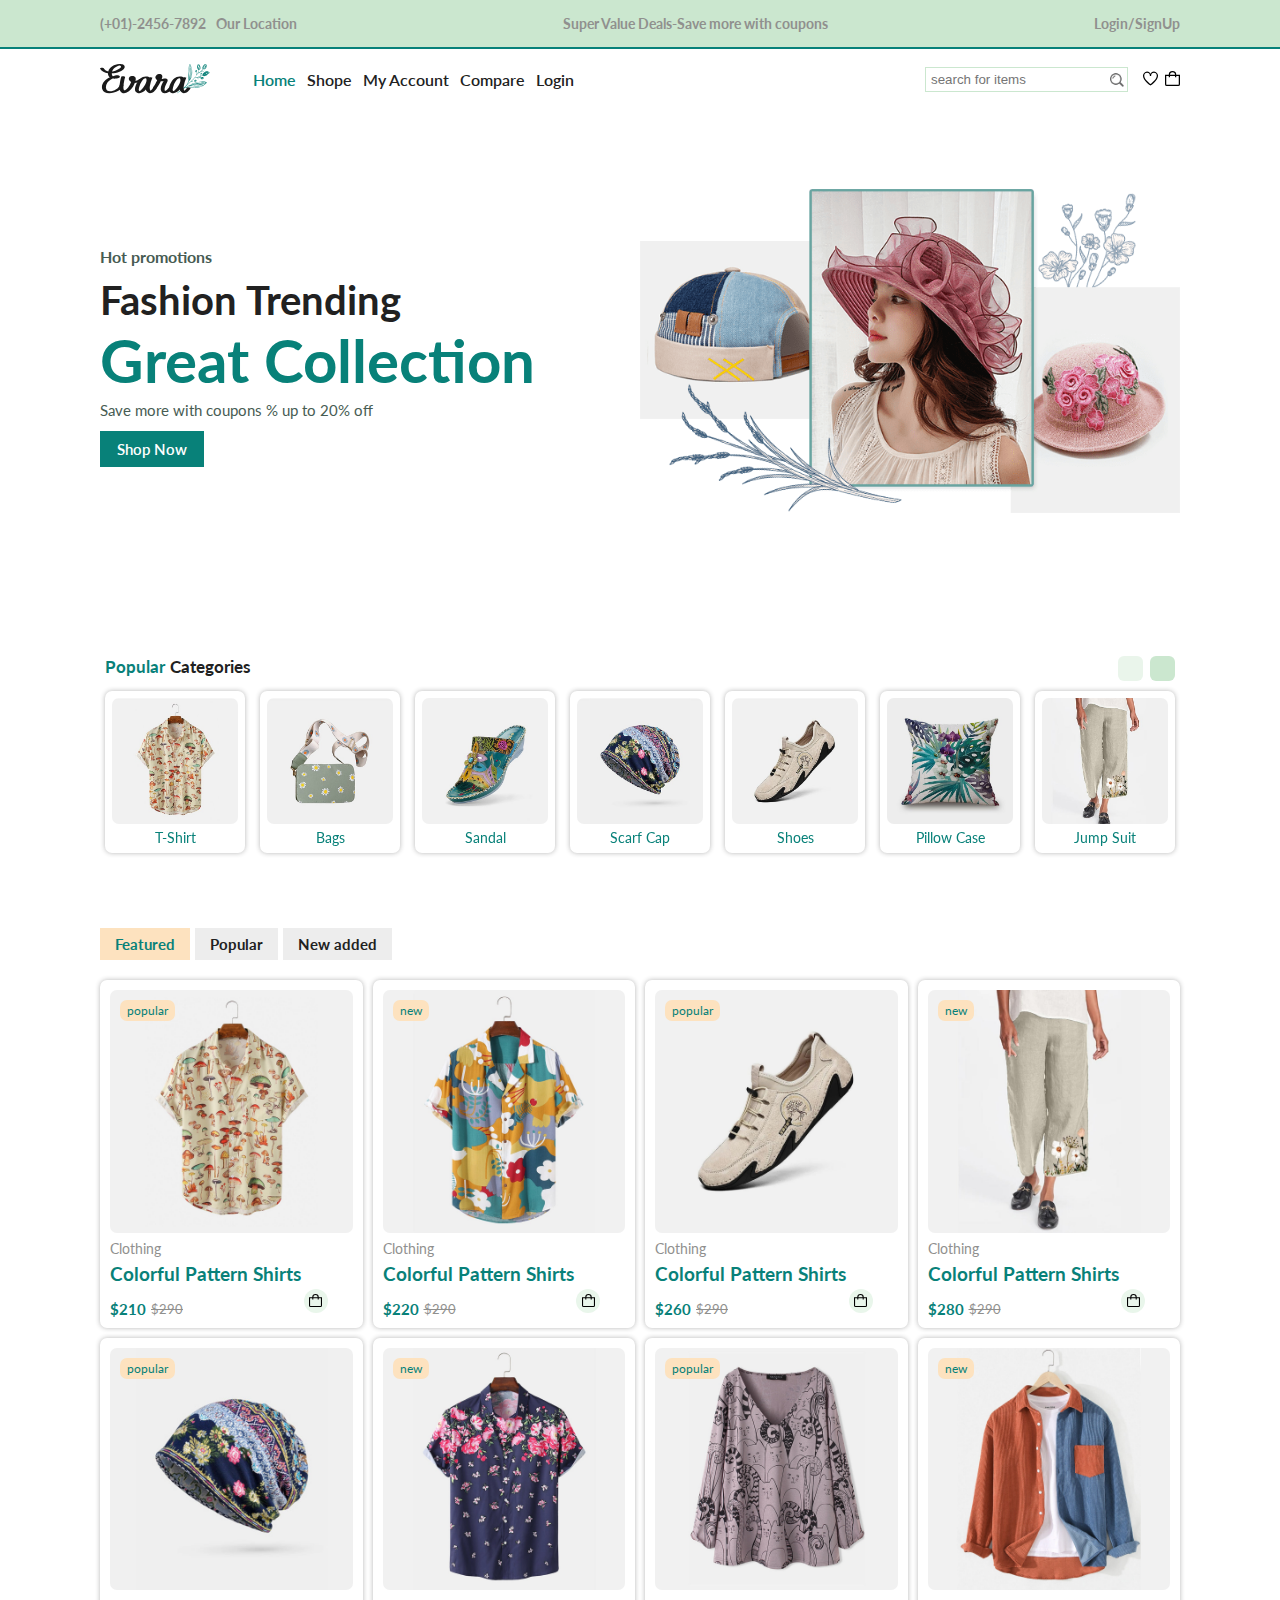
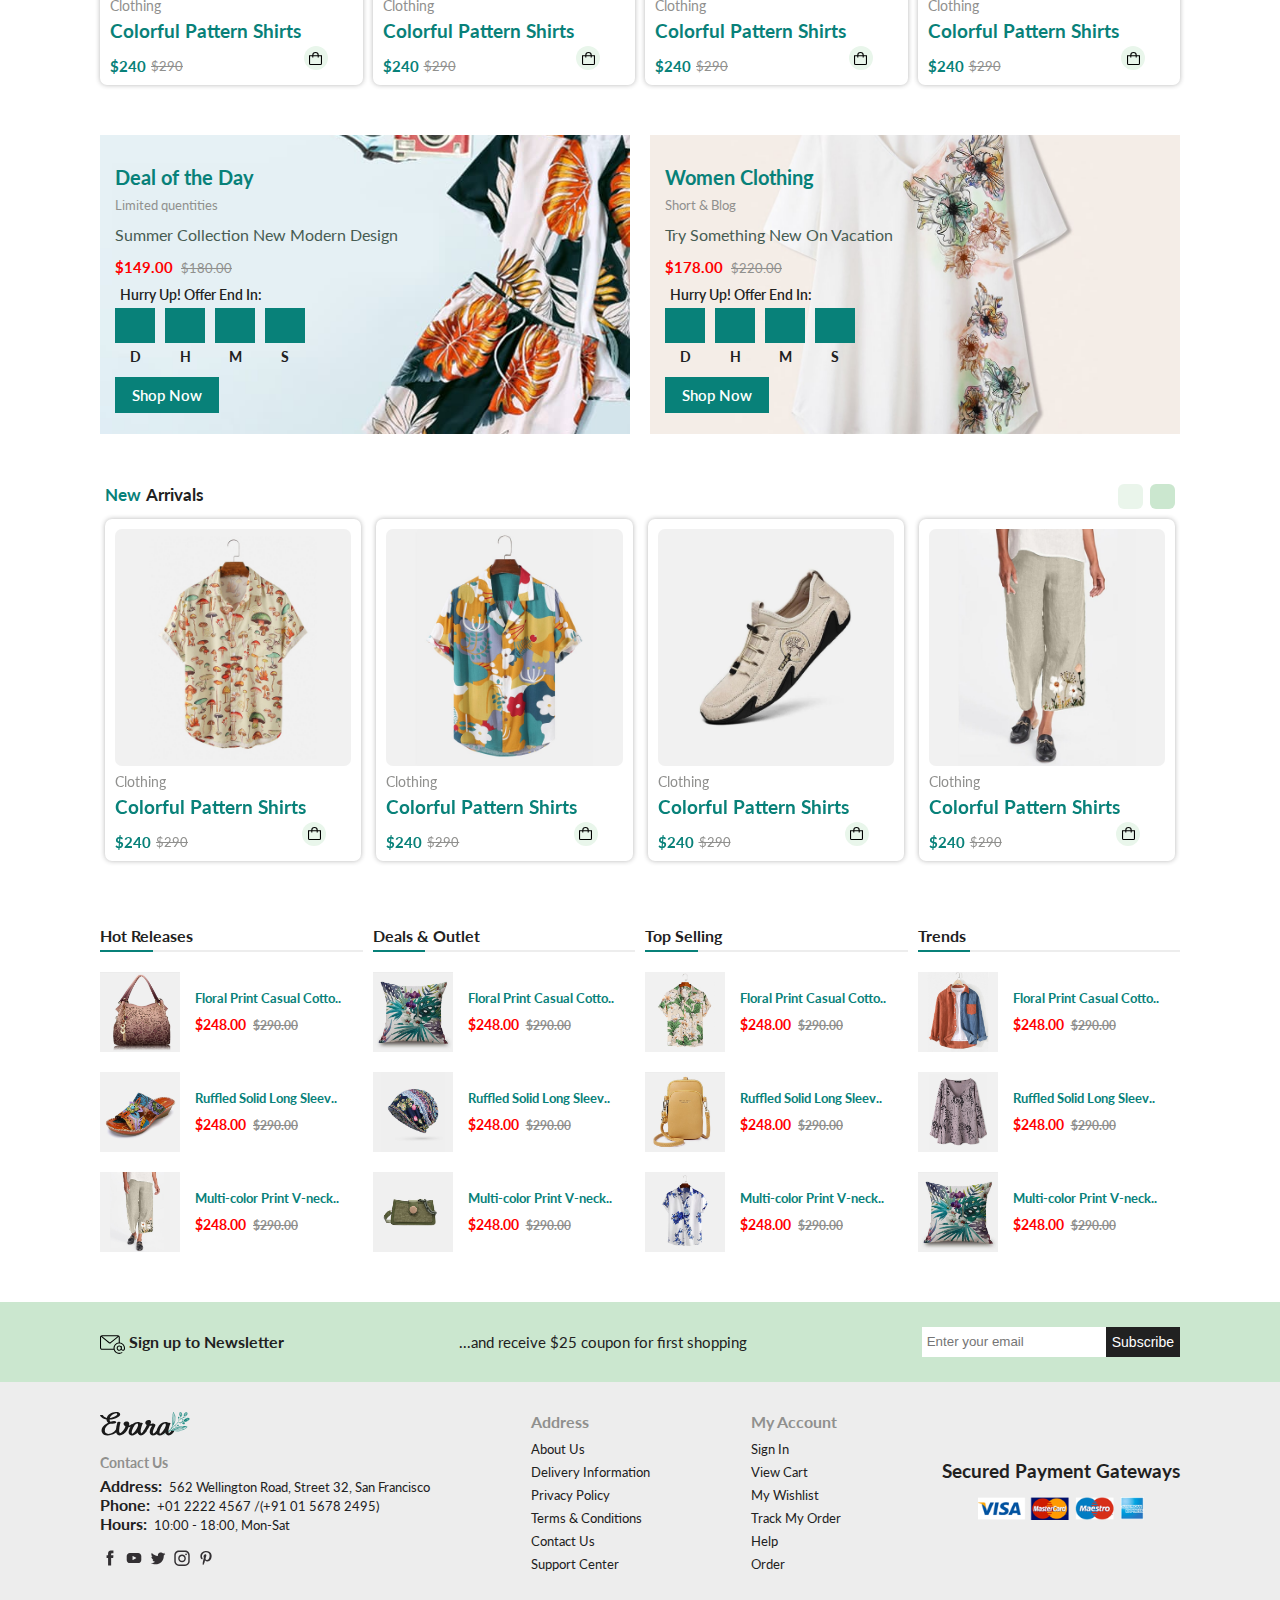
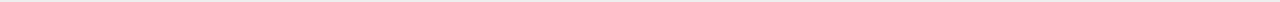
<file: index.html>
<!DOCTYPE html>
<html lang="en">
<head>
  <meta charset="UTF-8">
  <meta name="viewport" content="width=device-width, initial-scale=1.0">
  <title>Ecommerce Website</title>
  <link rel="stylesheet" href="css/master.css">
  <!-- Font Awesome -->
  <link rel="stylesheet" href="https://cdnjs.cloudflare.com/ajax/libs/font-awesome/6.6.0/css/all.min.css" integrity="sha512-Kc323vGBEqzTmouAECnVceyQqyqdsSiqLQISBL29aUW4U/M7pSPA/gEUZQqv1cwx4OnYxTxve5UMg5GT6L4JJg==" crossorigin="anonymous" referrerpolicy="no-referrer">
  <!-- Googel Fonts -->
  <link rel="preconnect" href="https://fonts.googleapis.com">
  <link rel="preconnect" href="https://fonts.gstatic.com" crossorigin>
  <link href="https://fonts.googleapis.com/css2?family=Inter:ital,opsz,wght@0,14..32,100..900;1,14..32,100..900&family=Lato:wght@400;700&family=League+Spartan:wght@100..900&family=Poppins:wght@300;400;500;600&family=Rubik:ital,wght@0,300..900;1,300..900&family=Zen+Dots&display=swap" rel="stylesheet">
  <!-- Swiper Link -->
  <link rel="stylesheet" href="https://cdn.jsdelivr.net/npm/swiper@11/swiper-bundle.min.css"/>
</head>
<body>
  <div class="home-page">
    <!-- Start Headr -->
    <div class="headr">
      <!-- Start Part One -->
      <div class="part-one">
        <div class="contanier">
          <div class="contact">
            <span class="number">(+01)-2456-7892</span>
            <span class="location">Our Location</span>
          </div>
          <p>Super Value Deals-Save more with coupons</p>
          <a href="login_signup.html" class="login-signup">Login/SignUp</a>
        </div>
      </div>
      <!-- End Part One -->
      <!-- Start Part Two -->
      <div class="part-two">
        <div class="contanier">
          <div class="logo-links">
            <img src="imgs/logo.svg" class="logo">
            <ul class="links">
              <li class="active"><a href="index.html">Home</a></li>
              <li><a href="shop.html">Shope</a></li>
              <li><a href="my_account.html">My Account</a></li>
              <li><a href="compare.html">Compare</a></li>
              <li><a href="login_signup.html">Login</a></li>
            </ul>
          </div>
          <div class="search-icons">
            <div class="search">
              <input type="text" placeholder="search for items">
              <img src="imgs/search.png" class="search-img">
            </div>
            <div class="icons">
              <a href="wishlist.html"><img src="imgs/icon-heart.svg" class="heart"></a>
              <a href="cart.html"><img src="imgs/icon-cart.svg" class="cart"></a>
              <div class="burger-icon">
                <span class="first"></span>
                <span></span>
                <span class="last"></span>
              </div>
            </div>
          </div>
        </div>
      </div>
      <!-- End Part Two -->
    </div>
    <!-- End Headr -->
    <!-- Start Landing-Section -->
    <div class="landing-section">
      <div class="contanier">
        <div class="text">
          <h4>Hot promotions</h4>
          <h2>Fashion Trending</h2>
          <h1>Great Collection</h1>
          <p>Save more with coupons % up to 20% off</p>
          <a href="shop.html" class="buttons">Shop Now</a>
        </div>
        <div class="landing-picture">
          <img src="imgs/home-img.png">
        </div>
      </div>
    </div>
    <!-- End Landing-Section -->
    <!-- Start Popular Categories -->
    <div class="popular-categories">
      <div class="contanier">
        <div class="title">
          <span class="heading-part1">Popular<span class="heading-part2">Categories</span></span>
          <div class="next-prev">
            <div class="swiper-button-next-one"></div>
            <div class="swiper-button-prev-one"></div>
          </div>
        </div>
        <div class="content swiper mySwiper-one">
          <div class="swiper-wrapper">
            <div class="box swiper-slide">
              <img src="imgs/category-1.jpg">
              <span>T-Shirt</span>
            </div>
            <div class="box swiper-slide">
              <img src="imgs/category-2.jpg">
              <span>Bags</span>
            </div>
            <div class="box swiper-slide">
              <img src="imgs/category-3.jpg">
              <span>Sandal</span>
            </div>
            <div class="box swiper-slide">
              <img src="imgs/category-4.jpg">
              <span>Scarf Cap</span>
            </div>
            <div class="box swiper-slide">
              <img src="imgs/category-5.jpg">
              <span>Shoes</span>
            </div>
            <div class="box swiper-slide">
              <img src="imgs/category-6.jpg">
              <span>Pillow Case</span>
            </div>
            <div class="box swiper-slide">
              <img src="imgs/category-7.jpg">
              <span>Jump Suit</span>
            </div>
            <div class="box swiper-slide">
              <img src="imgs/category-8.jpg">
              <span>Hats</span>
            </div>
            <div class="box swiper-slide">
              <img src="imgs/category-2.jpg">
              <span>Bags</span>
            </div>
            <div class="box swiper-slide">
              <img src="imgs/category-4.jpg">
              <span>Scarf Cap</span>
            </div>
            <div class="box swiper-slide">
              <img src="imgs/category-3.jpg">
              <span>Sandal</span>
            </div>
          </div>
        </div>
      </div>
    </div>
    <!-- End Popular Categories -->
    <!-- Start Sections -->
    <div class="sections">
      <div class="contanier">
        <ul class="section-links">
          <li class="active featured">Featured</li>
          <li class="popular">Popular</li>
          <li class="new">New added</li>
        </ul>
        <div class="content">
          <div class="box-of-sections popular">
            <div class="icons">
              <i class="fa-regular fa-eye"></i>
              <i class="fa-regular fa-heart"></i>
              <i class="fa-solid fa-shuffle"></i>
            </div>
            <span class="section">popular</span>
            <div class="product-picture">
              <img src="imgs/product-1-1.jpg">
              <img src="imgs/product-1-2.jpg">
            </div>
            <span class="type">Clothing</span>
            <h2>Colorful Pattern Shirts</h2>
            <div class="stars">
              <i class="fa-regular fa-star"></i>
              <i class="fa-regular fa-star"></i>
              <i class="fa-regular fa-star"></i>
              <i class="fa-regular fa-star"></i>
              <i class="fa-regular fa-star"></i>
            </div>
            <div class="price">
              <span class="new-price">$210</span>
              <span class="old-price">$290</span>
            </div>
            <div class="cart" data-number="1">
              <img src="imgs/icon-cart.svg">
            </div>
          </div>
          <div class="box-of-sections new">
            <div class="icons">
              <i class="fa-regular fa-eye"></i>
              <i class="fa-regular fa-heart"></i>
              <i class="fa-solid fa-shuffle"></i>
            </div>
            <span class="section">new</span>
            <div class="product-picture">
              <img src="imgs/product-2-1.jpg">
              <img src="imgs/product-2-2.jpg">
            </div>
            <span class="type">Clothing</span>
            <h2>Colorful Pattern Shirts</h2>
            <div class="stars">
              <i class="fa-regular fa-star"></i>
              <i class="fa-regular fa-star"></i>
              <i class="fa-regular fa-star"></i>
              <i class="fa-regular fa-star"></i>
              <i class="fa-regular fa-star"></i>
            </div>
            <div class="price">
              <span class="new-price">$220</span>
              <span class="old-price">$290</span>
            </div>
            <div class="cart" data-number="2">
              <img src="imgs/icon-cart.svg">
            </div>
          </div>
          <div class="box-of-sections popular">
            <div class="icons">
              <i class="fa-regular fa-eye"></i>
              <i class="fa-regular fa-heart"></i>
              <i class="fa-solid fa-shuffle"></i>
            </div>
            <span class="section">popular</span>
            <div class="product-picture">
              <img src="imgs/product-3-1.jpg">
              <img src="imgs/product-3-2.jpg">
            </div>
            <span class="type">Clothing</span>
            <h2>Colorful Pattern Shirts</h2>
            <div class="stars">
              <i class="fa-regular fa-star"></i>
              <i class="fa-regular fa-star"></i>
              <i class="fa-regular fa-star"></i>
              <i class="fa-regular fa-star"></i>
              <i class="fa-regular fa-star"></i>
            </div>
            <div class="price">
              <span class="new-price">$260</span>
              <span class="old-price">$290</span>
            </div>
            <div class="cart" data-number="3">
              <img src="imgs/icon-cart.svg">
            </div>
          </div>
          <div class="box-of-sections new">
            <div class="icons">
              <i class="fa-regular fa-eye"></i>
              <i class="fa-regular fa-heart"></i>
              <i class="fa-solid fa-shuffle"></i>
            </div>
            <span class="section">new</span>
            <div class="product-picture">
              <img src="imgs/product-4-1.jpg">
              <img src="imgs/product-4-2.jpg">
            </div>
            <span class="type">Clothing</span>
            <h2>Colorful Pattern Shirts</h2>
            <div class="stars">
              <i class="fa-regular fa-star"></i>
              <i class="fa-regular fa-star"></i>
              <i class="fa-regular fa-star"></i>
              <i class="fa-regular fa-star"></i>
              <i class="fa-regular fa-star"></i>
            </div>
            <div class="price">
              <span class="new-price">$280</span>
              <span class="old-price">$290</span>
            </div>
            <div class="cart" data-number="4">
              <img src="imgs/icon-cart.svg">
            </div>
          </div>
          <div class="box-of-sections popular">
            <div class="icons">
              <i class="fa-regular fa-eye"></i>
              <i class="fa-regular fa-heart"></i>
              <i class="fa-solid fa-shuffle"></i>
            </div>
            <span class="section">popular</span>
            <div class="product-picture">
              <img src="imgs/product-5-1.jpg">
              <img src="imgs/product-5-2.jpg">
            </div>
            <span class="type">Clothing</span>
            <h2>Colorful Pattern Shirts</h2>
            <div class="stars">
              <i class="fa-regular fa-star"></i>
              <i class="fa-regular fa-star"></i>
              <i class="fa-regular fa-star"></i>
              <i class="fa-regular fa-star"></i>
              <i class="fa-regular fa-star"></i>
            </div>
            <div class="price">
              <span class="new-price">$240</span>
              <span class="old-price">$290</span>
            </div>
            <div class="cart" data-number="5">
              <img src="imgs/icon-cart.svg">
            </div>
          </div>
          <div class="box-of-sections new">
            <div class="icons">
              <i class="fa-regular fa-eye"></i>
              <i class="fa-regular fa-heart"></i>
              <i class="fa-solid fa-shuffle"></i>
            </div>
            <span class="section">new</span>
            <div class="product-picture">
              <img src="imgs/product-6-1.jpg">
              <img src="imgs/product-6-2.jpg">
            </div>
            <span class="type">Clothing</span>
            <h2>Colorful Pattern Shirts</h2>
            <div class="stars">
              <i class="fa-regular fa-star"></i>
              <i class="fa-regular fa-star"></i>
              <i class="fa-regular fa-star"></i>
              <i class="fa-regular fa-star"></i>
              <i class="fa-regular fa-star"></i>
            </div>
            <div class="price">
              <span class="new-price">$240</span>
              <span class="old-price">$290</span>
            </div>
            <div class="cart" data-number="6">
              <img src="imgs/icon-cart.svg">
            </div>
          </div>
          <div class="box-of-sections popular">
            <div class="icons">
              <i class="fa-regular fa-eye"></i>
              <i class="fa-regular fa-heart"></i>
              <i class="fa-solid fa-shuffle"></i>
            </div>
            <span class="section">popular</span>
            <div class="product-picture">
              <img src="imgs/product-7-1.jpg">
              <img src="imgs/product-7-2.jpg">
            </div>
            <span class="type">Clothing</span>
            <h2>Colorful Pattern Shirts</h2>
            <div class="stars">
              <i class="fa-regular fa-star"></i>
              <i class="fa-regular fa-star"></i>
              <i class="fa-regular fa-star"></i>
              <i class="fa-regular fa-star"></i>
              <i class="fa-regular fa-star"></i>
            </div>
            <div class="price">
              <span class="new-price">$240</span>
              <span class="old-price">$290</span>
            </div>
            <div class="cart" data-number="7">
              <img src="imgs/icon-cart.svg">
            </div>
          </div>
          <div class="box-of-sections new">
            <div class="icons">
              <i class="fa-regular fa-eye"></i>
              <i class="fa-regular fa-heart"></i>
              <i class="fa-solid fa-shuffle"></i>
            </div>
            <span class="section">new</span>
            <div class="product-picture">
              <img src="imgs/product-8-1.jpg">
              <img src="imgs/product-8-2.jpg">
            </div>
            <span class="type">Clothing</span>
            <h2>Colorful Pattern Shirts</h2>
            <div class="stars">
              <i class="fa-regular fa-star"></i>
              <i class="fa-regular fa-star"></i>
              <i class="fa-regular fa-star"></i>
              <i class="fa-regular fa-star"></i>
              <i class="fa-regular fa-star"></i>
            </div>
            <div class="price">
              <span class="new-price">$240</span>
              <span class="old-price">$290</span>
            </div>
            <div class="cart" data-number="8">
              <img src="imgs/icon-cart.svg">
            </div>
          </div>
        </div>
      </div>
    </div>
    <!-- End Sections -->
    <!-- Start Deal -->
    <div class="deal">
      <div class="contanier">
        <div class="box">
          <h3>Deal of the Day</h3>
          <span class="type-off">Limited quentities</span>
          <p>Summer Collection New Modern Design</p>
          <span class="new-price">$149.00<span class="old-price">$180.00</span></span>
          <div class="time">
            <span class="title">Hurry Up! Offer End In:</span>
            <div class="content">
              <div class="box-time">
                <span class="number days"></span>
                <span class="type-number">D</span>
              </div>
              <div class="box-time">
                <span class="number hours"></span>
                <span class="type-number">H</span>
              </div>
              <div class="box-time">
                <span class="number minutes"></span>
                <span class="type-number">M</span>
              </div>
              <div class="box-time">
                <span class="number seconds"></span>
                <span class="type-number">S</span>
              </div>
            </div>
          </div>
          <a href="" class="buttons">Shop Now</a>
        </div>
        <div class="box">
          <h3>Women Clothing</h3>
          <span class="type-off">Short & Blog</span>
          <p>Try Something New On Vacation</p>
          <span class="new-price">$178.00<span class="old-price">$220.00</span></span>
          <div class="time">
            <span class="title">Hurry Up! Offer End In:</span>
            <div class="content">
              <div class="box-time">
                <span class="number days"></span>
                <span class="type-number">D</span>
              </div>
              <div class="box-time">
                <span class="number hours"></span>
                <span class="type-number">H</span>
              </div>
              <div class="box-time">
                <span class="number minutes"></span>
                <span class="type-number">M</span>
              </div>
              <div class="box-time">
                <span class="number seconds"></span>
                <span class="type-number">S</span>
              </div>
            </div>
          </div>
          <a href="" class="buttons">Shop Now</a>
        </div>
      </div>
    </div>
    <!-- End Deal -->
    <!-- Start New Arrivals -->
    <div class="new-arrivals">
      <div class="contanier">
        <div class="title">
          <span class="heading-part1">New<span class="heading-part2">Arrivals</span></span>
          <div class="next-prev">
            <div class="swiper-button-next-two"></div>
            <div class="swiper-button-prev-two"></div>
          </div>
        </div>
        <div class="content swiper mySwiper-two">
          <div class="swiper-wrapper">
            <div class="box-of-sections swiper-slide">
              <div class="icons">
                <i class="fa-regular fa-eye"></i>
                <i class="fa-regular fa-heart"></i>
                <i class="fa-solid fa-shuffle"></i>
              </div>
              <div class="product-picture">
                <img src="imgs/product-1-1.jpg">
                <img src="imgs/product-1-2.jpg">
              </div>
              <span class="type">Clothing</span>
              <h2>Colorful Pattern Shirts</h2>
              <div class="stars">
                <i class="fa-regular fa-star"></i>
                <i class="fa-regular fa-star"></i>
                <i class="fa-regular fa-star"></i>
                <i class="fa-regular fa-star"></i>
                <i class="fa-regular fa-star"></i>
              </div>
              <div class="price">
                <span class="new-price">$240</span>
                <span class="old-price">$290</span>
              </div>
              <div class="cart" data-number="9">
                <img src="imgs/icon-cart.svg">
              </div>
            </div>
            <div class="box-of-sections swiper-slide">
              <div class="icons">
                <i class="fa-regular fa-eye"></i>
                <i class="fa-regular fa-heart"></i>
                <i class="fa-solid fa-shuffle"></i>
              </div>
              <div class="product-picture">
                <img src="imgs/product-2-1.jpg">
                <img src="imgs/product-2-2.jpg">
              </div>
              <span class="type">Clothing</span>
              <h2>Colorful Pattern Shirts</h2>
              <div class="stars">
                <i class="fa-regular fa-star"></i>
                <i class="fa-regular fa-star"></i>
                <i class="fa-regular fa-star"></i>
                <i class="fa-regular fa-star"></i>
                <i class="fa-regular fa-star"></i>
              </div>
              <div class="price">
                <span class="new-price">$240</span>
                <span class="old-price">$290</span>
              </div>
              <div class="cart" data-number="10">
                <img src="imgs/icon-cart.svg">
              </div>
            </div>
            <div class="box-of-sections swiper-slide">
              <div class="icons">
                <i class="fa-regular fa-eye"></i>
                <i class="fa-regular fa-heart"></i>
                <i class="fa-solid fa-shuffle"></i>
              </div>
              <div class="product-picture">
                <img src="imgs/product-3-1.jpg">
                <img src="imgs/product-3-2.jpg">
              </div>
              <span class="type">Clothing</span>
              <h2>Colorful Pattern Shirts</h2>
              <div class="stars">
                <i class="fa-regular fa-star"></i>
                <i class="fa-regular fa-star"></i>
                <i class="fa-regular fa-star"></i>
                <i class="fa-regular fa-star"></i>
                <i class="fa-regular fa-star"></i>
              </div>
              <div class="price">
                <span class="new-price">$240</span>
                <span class="old-price">$290</span>
              </div>
              <div class="cart" data-number="11">
                <img src="imgs/icon-cart.svg">
              </div>
            </div>
            <div class="box-of-sections swiper-slide">
              <div class="icons">
                <i class="fa-regular fa-eye"></i>
                <i class="fa-regular fa-heart"></i>
                <i class="fa-solid fa-shuffle"></i>
              </div>
              <div class="product-picture">
                <img src="imgs/product-4-1.jpg">
                <img src="imgs/product-4-2.jpg">
              </div>
              <span class="type">Clothing</span>
              <h2>Colorful Pattern Shirts</h2>
              <div class="stars">
                <i class="fa-regular fa-star"></i>
                <i class="fa-regular fa-star"></i>
                <i class="fa-regular fa-star"></i>
                <i class="fa-regular fa-star"></i>
                <i class="fa-regular fa-star"></i>
              </div>
              <div class="price">
                <span class="new-price">$240</span>
                <span class="old-price">$290</span>
              </div>
              <div class="cart" data-number="12">
                <img src="imgs/icon-cart.svg">
              </div>
            </div>
            <div class="box-of-sections swiper-slide">
              <div class="icons">
                <i class="fa-regular fa-eye"></i>
                <i class="fa-regular fa-heart"></i>
                <i class="fa-solid fa-shuffle"></i>
              </div>
              <div class="product-picture">
                <img src="imgs/product-5-1.jpg">
                <img src="imgs/product-5-2.jpg">
              </div>
              <span class="type">Clothing</span>
              <h2>Colorful Pattern Shirts</h2>
              <div class="stars">
                <i class="fa-regular fa-star"></i>
                <i class="fa-regular fa-star"></i>
                <i class="fa-regular fa-star"></i>
                <i class="fa-regular fa-star"></i>
                <i class="fa-regular fa-star"></i>
              </div>
              <div class="price">
                <span class="new-price">$240</span>
                <span class="old-price">$290</span>
              </div>
              <div class="cart" data-number="13">
                <img src="imgs/icon-cart.svg">
              </div>
            </div>
            <div class="box-of-sections swiper-slide">
              <div class="icons">
                <i class="fa-regular fa-eye"></i>
                <i class="fa-regular fa-heart"></i>
                <i class="fa-solid fa-shuffle"></i>
              </div>
              <div class="product-picture">
                <img src="imgs/product-6-1.jpg">
                <img src="imgs/product-6-2.jpg">
              </div>
              <span class="type">Clothing</span>
              <h2>Colorful Pattern Shirts</h2>
              <div class="stars">
                <i class="fa-regular fa-star"></i>
                <i class="fa-regular fa-star"></i>
                <i class="fa-regular fa-star"></i>
                <i class="fa-regular fa-star"></i>
                <i class="fa-regular fa-star"></i>
              </div>
              <div class="price">
                <span class="new-price">$240</span>
                <span class="old-price">$290</span>
              </div>
              <div class="cart" data-number="14">
                <img src="imgs/icon-cart.svg">
              </div>
            </div>
            <div class="box-of-sections swiper-slide">
              <div class="icons">
                <i class="fa-regular fa-eye"></i>
                <i class="fa-regular fa-heart"></i>
                <i class="fa-solid fa-shuffle"></i>
              </div>
              <div class="product-picture">
                <img src="imgs/product-7-1.jpg">
                <img src="imgs/product-7-2.jpg">
              </div>
              <span class="type">Clothing</span>
              <h2>Colorful Pattern Shirts</h2>
              <div class="stars">
                <i class="fa-regular fa-star"></i>
                <i class="fa-regular fa-star"></i>
                <i class="fa-regular fa-star"></i>
                <i class="fa-regular fa-star"></i>
                <i class="fa-regular fa-star"></i>
              </div>
              <div class="price">
                <span class="new-price">$240</span>
                <span class="old-price">$290</span>
              </div>
              <div class="cart" data-number="15">
                <img src="imgs/icon-cart.svg">
              </div>
            </div>
            <div class="box-of-sections swiper-slide">
              <div class="icons">
                <i class="fa-regular fa-eye"></i>
                <i class="fa-regular fa-heart"></i>
                <i class="fa-solid fa-shuffle"></i>
              </div>
              <div class="product-picture">
                <img src="imgs/product-8-1.jpg">
                <img src="imgs/product-8-2.jpg">
              </div>
              <span class="type">Clothing</span>
              <h2>Colorful Pattern Shirts</h2>
              <div class="stars">
                <i class="fa-regular fa-star"></i>
                <i class="fa-regular fa-star"></i>
                <i class="fa-regular fa-star"></i>
                <i class="fa-regular fa-star"></i>
                <i class="fa-regular fa-star"></i>
              </div>
              <div class="price">
                <span class="new-price">$240</span>
                <span class="old-price">$290</span>
              </div>
              <div class="cart" data-number="16">
                <img src="imgs/icon-cart.svg">
              </div>
            </div>
            <div class="box-of-sections swiper-slide">
              <div class="icons">
                <i class="fa-regular fa-eye"></i>
                <i class="fa-regular fa-heart"></i>
                <i class="fa-solid fa-shuffle"></i>
              </div>
              <div class="product-picture">
                <img src="imgs/product-9-1.jpg">
                <img src="imgs/product-9-2.jpg">
              </div>
              <span class="type">Clothing</span>
              <h2>Colorful Pattern Shirts</h2>
              <div class="stars">
                <i class="fa-regular fa-star"></i>
                <i class="fa-regular fa-star"></i>
                <i class="fa-regular fa-star"></i>
                <i class="fa-regular fa-star"></i>
                <i class="fa-regular fa-star"></i>
              </div>
              <div class="price">
                <span class="new-price">$240</span>
                <span class="old-price">$290</span>
              </div>
              <div class="cart" data-number="17">
                <img src="imgs/icon-cart.svg">
              </div>
            </div>
            <div class="box-of-sections swiper-slide">
              <div class="icons">
                <i class="fa-regular fa-eye"></i>
                <i class="fa-regular fa-heart"></i>
                <i class="fa-solid fa-shuffle"></i>
              </div>
              <div class="product-picture">
                <img src="imgs/product-10-1.jpg">
                <img src="imgs/product-10-2.jpg">
              </div>
              <span class="type">Clothing</span>
              <h2>Colorful Pattern Shirts</h2>
              <div class="stars">
                <i class="fa-regular fa-star"></i>
                <i class="fa-regular fa-star"></i>
                <i class="fa-regular fa-star"></i>
                <i class="fa-regular fa-star"></i>
                <i class="fa-regular fa-star"></i>
              </div>
              <div class="price">
                <span class="new-price">$240</span>
                <span class="old-price">$290</span>
              </div>
              <div class="cart" data-number="18">
                <img src="imgs/icon-cart.svg">
              </div>
            </div>
            <div class="box-of-sections swiper-slide">
              <div class="icons">
                <i class="fa-regular fa-eye"></i>
                <i class="fa-regular fa-heart"></i>
                <i class="fa-solid fa-shuffle"></i>
              </div>
              <div class="product-picture">
                <img src="imgs/product-11-1.jpg">
                <img src="imgs/product-11-2.jpg">
              </div>
              <span class="type">Clothing</span>
              <h2>Colorful Pattern Shirts</h2>
              <div class="stars">
                <i class="fa-regular fa-star"></i>
                <i class="fa-regular fa-star"></i>
                <i class="fa-regular fa-star"></i>
                <i class="fa-regular fa-star"></i>
                <i class="fa-regular fa-star"></i>
              </div>
              <div class="price">
                <span class="new-price">$240</span>
                <span class="old-price">$290</span>
              </div>
              <div class="cart" data-number="19">
                <img src="imgs/icon-cart.svg">
              </div>
            </div>
          </div>
        </div>
      </div>
    </div>
    <!-- End New Arrivals -->
    <!-- Start Product Sections -->
    <div class="product-sections">
      <div class="contanier">
        <div class="box">
          <h4>Hot Releases</h4>
          <span class="father"><span class="child"></span></span>
          <div class="product">
            <img src="imgs/showcase-img-1.jpg">
            <div class="details">
              <h5>Floral Print Casual Cotto..</h5>
              <span class="new-price">$248.00<span class="old-price">$290.00</span></span>
            </div>
          </div>
          <div class="product">
            <img src="imgs/product-10-1.jpg">
            <div class="details">
              <h5>Ruffled Solid Long Sleev..</h5>
              <span class="new-price">$248.00<span class="old-price">$290.00</span></span>
            </div>
          </div>
          <div class="product">
            <img src="imgs/product-4-1.jpg">
            <div class="details">
              <h5>Multi-color Print V-neck..</h5>
              <span class="new-price">$248.00<span class="old-price">$290.00</span></span>
            </div>
          </div>
        </div>
        <div class="box">
          <h4>Deals & Outlet</h4>
          <span class="father"><span class="child"></span></span>
          <div class="product">
            <img src="imgs/showcase-img-2.jpg">
            <div class="details">
              <h5>Floral Print Casual Cotto..</h5>
              <span class="new-price">$248.00<span class="old-price">$290.00</span></span>
            </div>
          </div>
          <div class="product">
            <img src="imgs/product-5-1.jpg">
            <div class="details">
              <h5>Ruffled Solid Long Sleev..</h5>
              <span class="new-price">$248.00<span class="old-price">$290.00</span></span>
            </div>
          </div>
          <div class="product">
            <img src="imgs/showcase-img-8.jpg">
            <div class="details">
              <h5>Multi-color Print V-neck..</h5>
              <span class="new-price">$248.00<span class="old-price">$290.00</span></span>
            </div>
          </div>
        </div>
        <div class="box">
          <h4>Top Selling</h4>
          <span class="father"><span class="child"></span></span>
          <div class="product">
            <img src="imgs/product-9-1.jpg">
            <div class="details">
              <h5>Floral Print Casual Cotto..</h5>
              <span class="new-price">$248.00<span class="old-price">$290.00</span></span>
            </div>
          </div>
          <div class="product">
            <img src="imgs/showcase-img-3.jpg">
            <div class="details">
              <h5>Ruffled Solid Long Sleev..</h5>
              <span class="new-price">$248.00<span class="old-price">$290.00</span></span>
            </div>
          </div>
          <div class="product">
            <img src="imgs/showcase-img-6.jpg">
            <div class="details">
              <h5>Multi-color Print V-neck..</h5>
              <span class="new-price">$248.00<span class="old-price">$290.00</span></span>
            </div>
          </div>
        </div>
        <div class="box">
          <h4>Trends</h4>
          <span class="father"><span class="child"></span></span>
          <div class="product">
            <img src="imgs/product-8-1.jpg">
            <div class="details">
              <h5>Floral Print Casual Cotto..</h5>
              <span class="new-price">$248.00<span class="old-price">$290.00</span></span>
            </div>
          </div>
          <div class="product">
            <img src="imgs/product-7-1.jpg">
            <div class="details">
              <h5>Ruffled Solid Long Sleev..</h5>
              <span class="new-price">$248.00<span class="old-price">$290.00</span></span>
            </div>
          </div>
          <div class="product">
            <img src="imgs/showcase-img-2.jpg">
            <div class="details">
              <h5>Multi-color Print V-neck..</h5>
              <span class="new-price">$248.00<span class="old-price">$290.00</span></span>
            </div>
          </div>
        </div>
      </div>
    </div>
    <!-- End Product Sections -->
    <!-- Start Subscribe -->
    <div class="subscribe">
      <div class="contanier">
        <a href=""><img src="imgs/icon-email.svg"> Sign up to Newsletter</a>
        <span>...and receive $25 coupon for first shopping</span>
        <form class="subscribe-form">
          <input type="email" placeholder="Enter your email">
          <input type="submit" value="Subscribe">
        </form>
      </div>
    </div>
    <!-- End Subscribe -->
    <!-- Start Footer -->
    <div class="footer">
      <div class="contanier">
        <div class="contact-follow">
          <img src="imgs/logo.svg" class="logo">
          <ul class="contact">
            <span class="title">Contact Us</span>
            <li><span>Address: </span>562 Wellington Road, Street 32, San Francisco</li>
            <li><span>Phone: </span>+01 2222 4567 /(+91 01 5678 2495)</li>
            <li><span>Hours: </span>10:00 - 18:00, Mon-Sat</li>
          </ul>
          <div class="follow">
            <a href=""><img src="imgs/icon-facebook.svg"></a>
            <a href=""><img src="imgs/icon-youtube.svg"></a>
            <a href=""><img src="imgs/icon-twitter.svg"></a>
            <a href=""><img src="imgs/icon-instagram.svg"></a>
            <a href=""><img src="imgs/icon-pinterest.svg"></a>
          </div>
        </div>
        <ul class="address same-ul">
          <span class="title">Address</span>
          <li><a href="">About Us</a></li>
          <li><a href="">Delivery Information</a></li>
          <li><a href="">Privacy Policy</a></li>
          <li><a href="">Terms & Conditions</a></li>
          <li><a href="">Contact Us</a></li>
          <li><a href="">Support Center</a></li>
        </ul>
        <ul class="my-account same-ul">
          <span class="title">My Account</span>
          <li><a href="">Sign In</a></li>
          <li><a href="">View Cart</a></li>
          <li><a href="">My Wishlist</a></li>
          <li><a href="">Track My Order</a></li>
          <li><a href="">Help</a></li>
          <li><a href="">Order</a></li>
        </ul>
        <div class="payment">
          <h3>Secured Payment Gateways</h3>
          <a href=""><img src="imgs/payment-method.png"></a>
        </div>
      </div>
    </div>
    <!-- End Footer -->
  </div>

  <script src="https://cdn.jsdelivr.net/npm/swiper@11/swiper-bundle.min.js"></script>
  <script src="js/home.js"></script>
  <script src="js/main.js"></script>
</body>
</html>
</file>
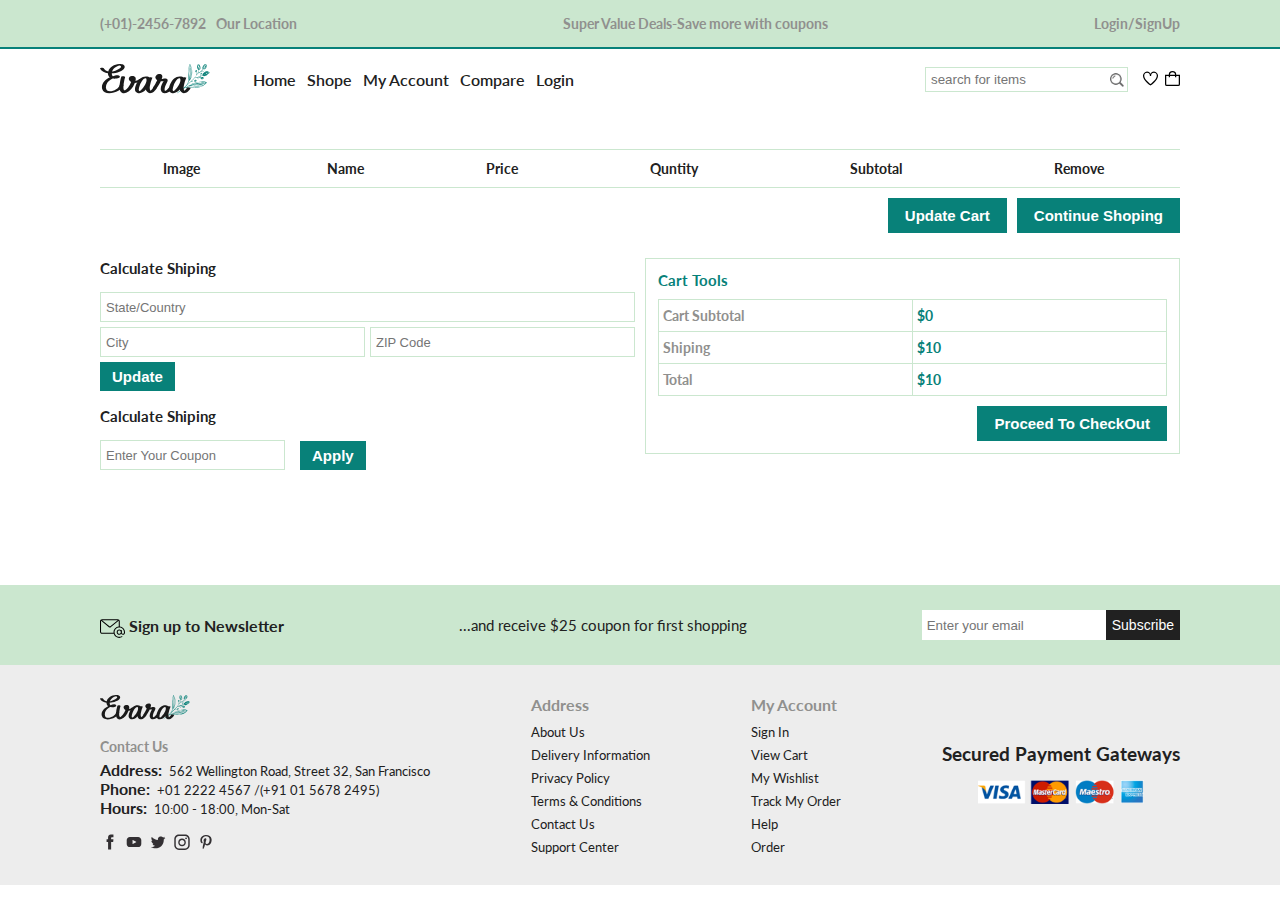
<file: cart.html>
<!DOCTYPE html>
<html lang="en">
<head>
  <meta charset="UTF-8">
  <meta name="viewport" content="width=device-width, initial-scale=1.0">
  <title>Ecommerce Website</title>
  <link rel="stylesheet" href="css/master.css">
  <!-- Font Awesome -->
  <link rel="stylesheet" href="https://cdnjs.cloudflare.com/ajax/libs/font-awesome/6.6.0/css/all.min.css" integrity="sha512-Kc323vGBEqzTmouAECnVceyQqyqdsSiqLQISBL29aUW4U/M7pSPA/gEUZQqv1cwx4OnYxTxve5UMg5GT6L4JJg==" crossorigin="anonymous" referrerpolicy="no-referrer">
  <!-- Googel Fonts -->
  <link rel="preconnect" href="https://fonts.googleapis.com">
  <link rel="preconnect" href="https://fonts.gstatic.com" crossorigin>
  <link href="https://fonts.googleapis.com/css2?family=Inter:ital,opsz,wght@0,14..32,100..900;1,14..32,100..900&family=Lato:wght@400;700&family=League+Spartan:wght@100..900&family=Poppins:wght@300;400;500;600&family=Rubik:ital,wght@0,300..900;1,300..900&family=Zen+Dots&display=swap" rel="stylesheet">
</head>
<body>
  <div class="cart-page">
    <!-- Start Headr -->
    <div class="headr">
      <!-- Start Part One -->
      <div class="part-one">
        <div class="contanier">
          <div class="contact">
            <span class="number">(+01)-2456-7892</span>
            <span class="location">Our Location</span>
          </div>
          <p>Super Value Deals-Save more with coupons</p>
          <a href="login_signup.html" class="login-signup">Login/SignUp</a>
        </div>
      </div>
      <!-- End Part One -->
      <!-- Start Part Two -->
      <div class="part-two">
        <div class="contanier">
          <div class="logo-links">
            <img src="imgs/logo.svg" class="logo">
            <ul class="links">
              <li><a href="index.html">Home</a></li>
              <li><a href="shop.html">Shope</a></li>
              <li><a href="my_account.html">My Account</a></li>
              <li><a href="compare.html">Compare</a></li>
              <li><a href="login_signup.html">Login</a></li>
            </ul>
          </div>
          <div class="search-icons">
            <div class="search">
              <input type="text" placeholder="search for items">
              <img src="imgs/search.png" class="search-img">
            </div>
            <div class="icons">
              <a href="wishlist.html"><img src="imgs/icon-heart.svg" class="heart"></a>
              <a href="cart.html"><img src="imgs/icon-cart.svg" class="cart"></a>
              <div class="burger-icon">
                <span class="first"></span>
                <span></span>
                <span class="last"></span>
              </div>
            </div>
          </div>
        </div>
      </div>
      <!-- End Part Two -->
    </div>
    <!-- End Headr -->
    <!-- Start Content -->
    <div class="content">
      <div class="contanier">
        <div class="table">
          <table class="whishlist-cart">
            <thead>
              <tr>
                <td>Image</td>
                <td>Name</td>
                <td>Price</td>
                <td>Quntity</td>
                <td>Subtotal</td>
                <td>Remove</td>
              </tr>
            </thead>
            <tbody>
            </tbody>
          </table>
        </div>
        <div class="buttons-box">
          <button class="buttons">Update Cart</button>
          <button class="buttons">Continue Shoping</button>
        </div>
        <div class="forms-box">
          <div class="calculate-forms">
            <div class="form-one">
              <span>Calculate Shiping</span>
              <form>
                <input type="text" placeholder="State/Country">
                <input type="text" placeholder="City">
                <input type="text" placeholder="ZIP Code">
                <input type="submit" class="buttons" value="Update">
              </form>
            </div>
            <div class="form-two">
              <span>Calculate Shiping</span>
              <form>
                <input type="text" placeholder="Enter Your Coupon">
                <input type="submit" class="buttons" value="Apply">
              </form>
            </div>
          </div>
          <div class="cart-tools">
            <span>Cart Tools</span>
            <div class="table">
              <div class="tr">
                <span class="tr-title">Cart Subtotal</span>
                <span class="value value-without-shipping">$240</span>
              </div>
              <div class="tr">
                <span class="tr-title">Shiping</span>
                <span class="value shipping">$10</span>
              </div>
              <div class="tr">
                <span class="tr-title">Total</span>
                <span class="value value-with-shipping">$250</span>
              </div>
            </div>
            <button class="buttons">Proceed To CheckOut</button>
          </div>
        </div>
      </div>
    </div>
    <!-- End Content -->
    <!-- Start Subscribe -->
    <div class="subscribe">
      <div class="contanier">
        <a href=""><img src="imgs/icon-email.svg"> Sign up to Newsletter</a>
        <span>...and receive $25 coupon for first shopping</span>
        <form class="subscribe-form">
          <input type="email" placeholder="Enter your email">
          <input type="submit" value="Subscribe">
        </form>
      </div>
    </div>
    <!-- End Subscribe -->
    <!-- Start Footer -->
    <div class="footer">
      <div class="contanier">
        <div class="contact-follow">
          <img src="imgs/logo.svg" class="logo">
          <ul class="contact">
            <span class="title">Contact Us</span>
            <li><span>Address: </span>562 Wellington Road, Street 32, San Francisco</li>
            <li><span>Phone: </span>+01 2222 4567 /(+91 01 5678 2495)</li>
            <li><span>Hours: </span>10:00 - 18:00, Mon-Sat</li>
          </ul>
          <div class="follow">
            <a href=""><img src="imgs/icon-facebook.svg"></a>
            <a href=""><img src="imgs/icon-youtube.svg"></a>
            <a href=""><img src="imgs/icon-twitter.svg"></a>
            <a href=""><img src="imgs/icon-instagram.svg"></a>
            <a href=""><img src="imgs/icon-pinterest.svg"></a>
          </div>
        </div>
        <ul class="address same-ul">
          <span class="title">Address</span>
          <li><a href="">About Us</a></li>
          <li><a href="">Delivery Information</a></li>
          <li><a href="">Privacy Policy</a></li>
          <li><a href="">Terms & Conditions</a></li>
          <li><a href="">Contact Us</a></li>
          <li><a href="">Support Center</a></li>
        </ul>
        <ul class="my-account same-ul">
          <span class="title">My Account</span>
          <li><a href="">Sign In</a></li>
          <li><a href="">View Cart</a></li>
          <li><a href="">My Wishlist</a></li>
          <li><a href="">Track My Order</a></li>
          <li><a href="">Help</a></li>
          <li><a href="">Order</a></li>
        </ul>
        <div class="payment">
          <h3>Secured Payment Gateways</h3>
          <a href=""><img src="imgs/payment-method.png"></a>
        </div>
      </div>
    </div>
    <!-- End Footer -->
  </div>
  
  <script src="js/caret.js"></script>
  <script src="js/main.js"></script>
</body>
</html>
</file>
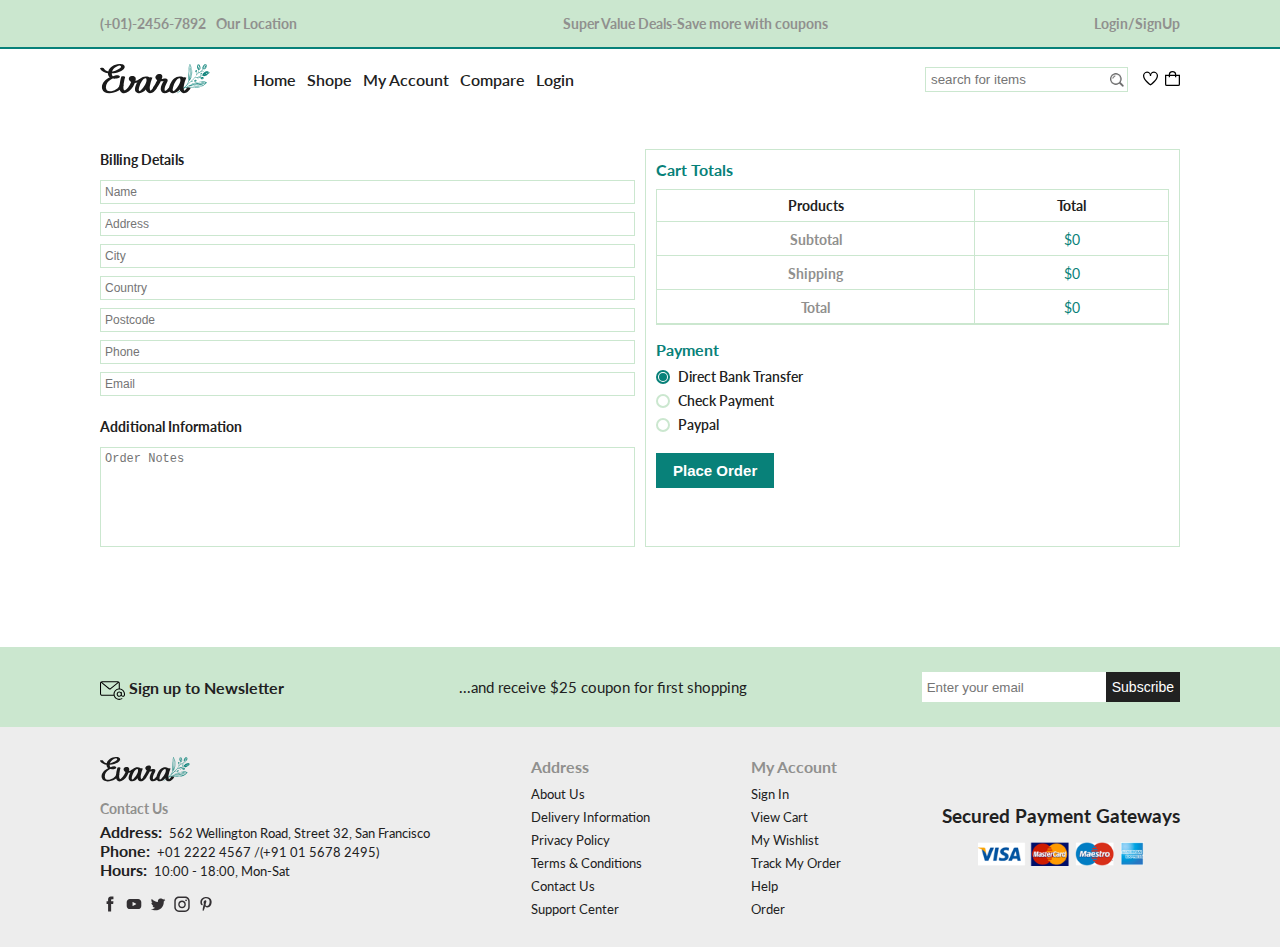
<file: checkout.html>
<!DOCTYPE html>
<html lang="en">
<head>
  <meta charset="UTF-8">
  <meta name="viewport" content="width=device-width, initial-scale=1.0">
  <title>Ecommerce Website</title>
  <link rel="stylesheet" href="css/master.css">
  <!-- Font Awesome -->
  <link rel="stylesheet" href="https://cdnjs.cloudflare.com/ajax/libs/font-awesome/6.6.0/css/all.min.css" integrity="sha512-Kc323vGBEqzTmouAECnVceyQqyqdsSiqLQISBL29aUW4U/M7pSPA/gEUZQqv1cwx4OnYxTxve5UMg5GT6L4JJg==" crossorigin="anonymous" referrerpolicy="no-referrer">
  <!-- Googel Fonts -->
  <link rel="preconnect" href="https://fonts.googleapis.com">
  <link rel="preconnect" href="https://fonts.gstatic.com" crossorigin>
  <link href="https://fonts.googleapis.com/css2?family=Inter:ital,opsz,wght@0,14..32,100..900;1,14..32,100..900&family=Lato:wght@400;700&family=League+Spartan:wght@100..900&family=Poppins:wght@300;400;500;600&family=Rubik:ital,wght@0,300..900;1,300..900&family=Zen+Dots&display=swap" rel="stylesheet">
</head>
<body>
  <div class="checkout-page">
    <!-- Start Headr -->
    <div class="headr">
      <!-- Start Part One -->
      <div class="part-one">
        <div class="contanier">
          <div class="contact">
            <span class="number">(+01)-2456-7892</span>
            <span class="location">Our Location</span>
          </div>
          <p>Super Value Deals-Save more with coupons</p>
          <a href="login_signup.html" class="login-signup">Login/SignUp</a>
        </div>
      </div>
      <!-- End Part One -->
      <!-- Start Part Two -->
      <div class="part-two">
        <div class="contanier">
          <div class="logo-links">
            <img src="imgs/logo.svg" class="logo">
            <ul class="links">
              <li><a href="index.html">Home</a></li>
              <li><a href="shop.html">Shope</a></li>
              <li><a href="my_account.html">My Account</a></li>
              <li><a href="compare.html">Compare</a></li>
              <li><a href="login_signup.html">Login</a></li>
            </ul>
          </div>
          <div class="search-icons">
            <div class="search">
              <input type="text" placeholder="search for items">
              <img src="imgs/search.png" class="search-img">
            </div>
            <div class="icons">
              <a href="wishlist.html"><img src="imgs/icon-heart.svg" class="heart"></a>
              <a href="cart.html"><img src="imgs/icon-cart.svg" class="cart"></a>
              <div class="burger-icon">
                <span class="first"></span>
                <span></span>
                <span class="last"></span>
              </div>
            </div>
          </div>
        </div>
      </div>
      <!-- End Part Two -->
    </div>
    <!-- End Headr -->
    <!-- Start Content -->
    <div class="content">
      <div class="contanier">
        <div class="part-one">
          <div class="billing-details">
            <span>Billing Details</span>
            <form>
              <input type="text" placeholder="Name">
              <input type="text" placeholder="Address">
              <input type="text" placeholder="City">
              <input type="text" placeholder="Country">
              <input type="text" placeholder="Postcode">
              <input type="text" placeholder="Phone">
              <input type="email" placeholder="Email">
            </form>
          </div>
          <div class="additional-info">
            <span>Additional Information</span>
            <textarea placeholder="Order Notes"></textarea>
          </div>
        </div>
        <div class="part-two">
          <div class="cart-totals">
            <span>Cart Totals</span>
          <table>
            <thead>
              <tr>
                <td colspan="2">Products</td>
                <td>Total</td>
              </tr>
            </thead>
            <tbody>
              <tr>
                <td>
                  <span class="subtotal">Subtotal</span>
                </td>
                <td colspan="2">
                  <span class="subtotal-value"></span>
                </td>
              </tr>
              <tr>
                <td>
                  <span class="shipping">Shipping</span>
                </td>
                <td colspan="2">
                  <span class="shipping-value"></span>
                </td>
              </tr>
              <tr>
                <td>
                  <span class="total">Total</span>
                </td>
                <td colspan="2">
                  <span class="total-value"></span>
                </td>
              </tr>
            </tbody>
          </table>
          </div>
          <div class="payment">
            <span>Payment</span>
            <form class="radio">
              <div>
                <input type="radio" value="Direct-Bank-Transfer" name="payment" id="one" checked>
                <label for="one">Direct Bank Transfer</label>
              </div>
              <div>
                <input type="radio" value="Check-Payment" name="payment" id="two">
                <label for="two">Check Payment</label>
              </div>
              <div>
                <input type="radio" value="Paypal" name="payment" id="three">
                <label for="three">Paypal</label>
              </div>
            </form>
            <button class="buttons">Place Order</button>
          </div>
        </div>
      </div>
    </div>
    <!-- End Content -->
    <!-- Start Subscribe -->
    <div class="subscribe">
      <div class="contanier">
        <a href=""><img src="imgs/icon-email.svg"> Sign up to Newsletter</a>
        <span>...and receive $25 coupon for first shopping</span>
        <form class="subscribe-form">
          <input type="email" placeholder="Enter your email">
          <input type="submit" value="Subscribe">
        </form>
      </div>
    </div>
    <!-- End Subscribe -->
    <!-- Start Footer -->
    <div class="footer">
      <div class="contanier">
        <div class="contact-follow">
          <img src="imgs/logo.svg" class="logo">
          <ul class="contact">
            <span class="title">Contact Us</span>
            <li><span>Address: </span>562 Wellington Road, Street 32, San Francisco</li>
            <li><span>Phone: </span>+01 2222 4567 /(+91 01 5678 2495)</li>
            <li><span>Hours: </span>10:00 - 18:00, Mon-Sat</li>
          </ul>
          <div class="follow">
            <a href=""><img src="imgs/icon-facebook.svg"></a>
            <a href=""><img src="imgs/icon-youtube.svg"></a>
            <a href=""><img src="imgs/icon-twitter.svg"></a>
            <a href=""><img src="imgs/icon-instagram.svg"></a>
            <a href=""><img src="imgs/icon-pinterest.svg"></a>
          </div>
        </div>
        <ul class="address same-ul">
          <span class="title">Address</span>
          <li><a href="">About Us</a></li>
          <li><a href="">Delivery Information</a></li>
          <li><a href="">Privacy Policy</a></li>
          <li><a href="">Terms & Conditions</a></li>
          <li><a href="">Contact Us</a></li>
          <li><a href="">Support Center</a></li>
        </ul>
        <ul class="my-account same-ul">
          <span class="title">My Account</span>
          <li><a href="">Sign In</a></li>
          <li><a href="">View Cart</a></li>
          <li><a href="">My Wishlist</a></li>
          <li><a href="">Track My Order</a></li>
          <li><a href="">Help</a></li>
          <li><a href="">Order</a></li>
        </ul>
        <div class="payment">
          <h3>Secured Payment Gateways</h3>
          <a href=""><img src="imgs/payment-method.png"></a>
        </div>
      </div>
    </div>
    <!-- End Footer -->
  </div>

  <script src="js/checkout.js"></script>
  <script src="js/main.js"></script>
</body>
</html>
</file>
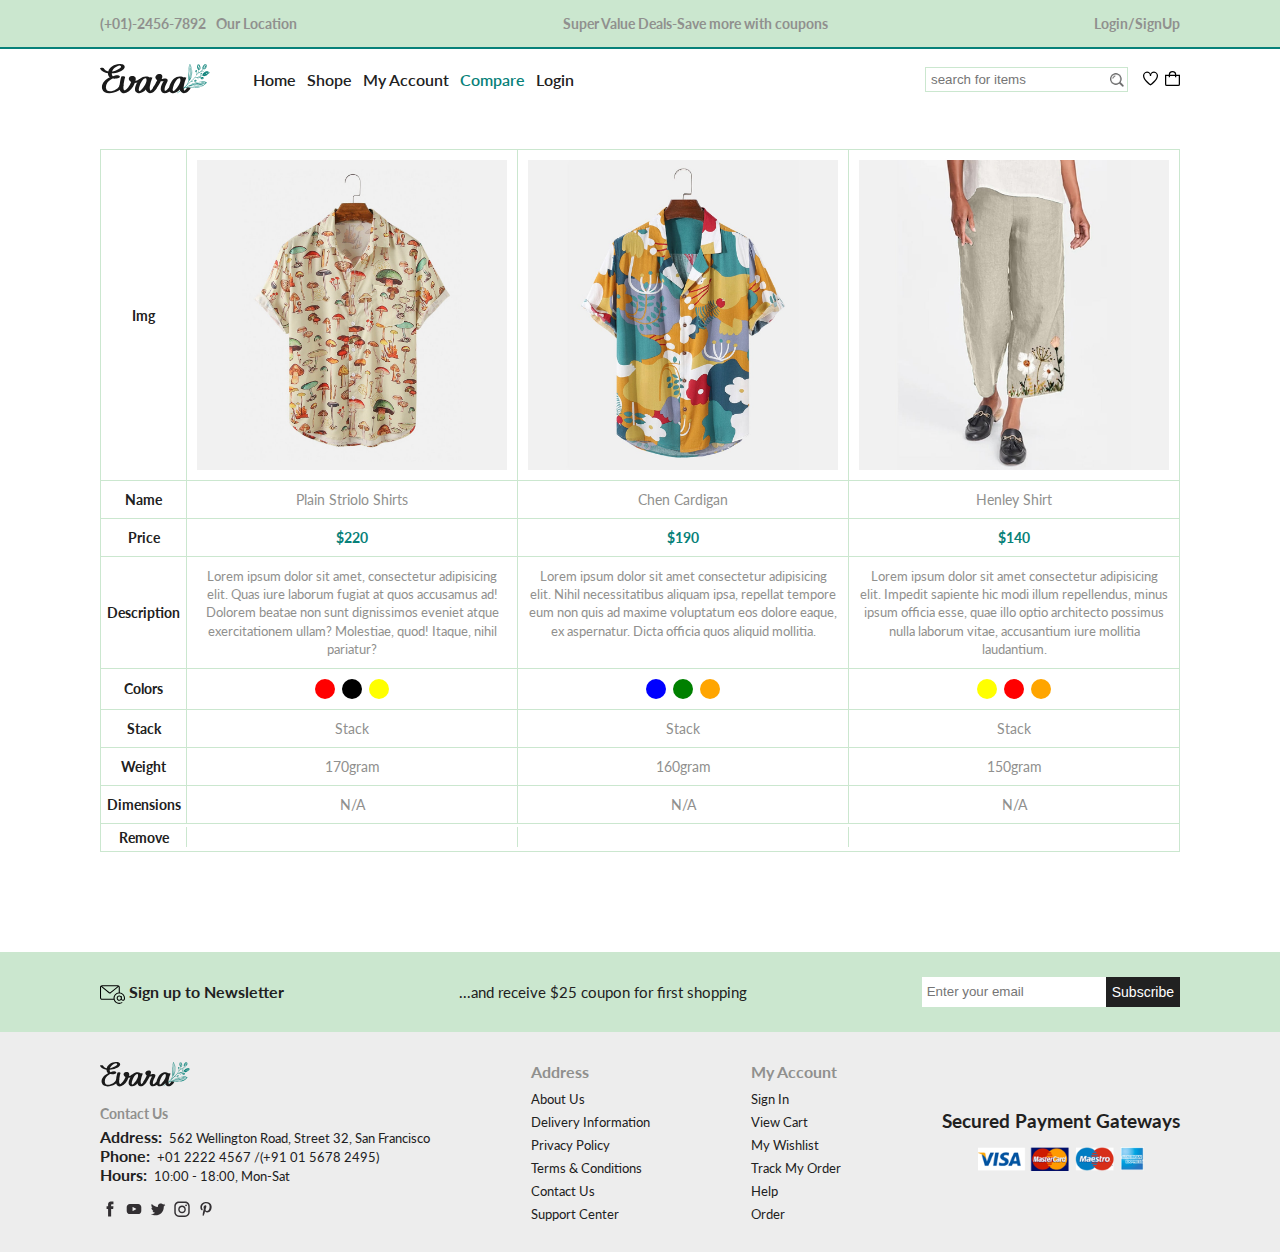
<file: compare.html>
<!DOCTYPE html>
<html lang="en">
<head>
  <meta charset="UTF-8">
  <meta name="viewport" content="width=device-width, initial-scale=1.0">
  <title>Ecommerce Website</title>
  <link rel="stylesheet" href="css/master.css">
  <!-- Font Awesome -->
  <link rel="stylesheet" href="https://cdnjs.cloudflare.com/ajax/libs/font-awesome/6.6.0/css/all.min.css" integrity="sha512-Kc323vGBEqzTmouAECnVceyQqyqdsSiqLQISBL29aUW4U/M7pSPA/gEUZQqv1cwx4OnYxTxve5UMg5GT6L4JJg==" crossorigin="anonymous" referrerpolicy="no-referrer">
  <!-- Googel Fonts -->
  <link rel="preconnect" href="https://fonts.googleapis.com">
  <link rel="preconnect" href="https://fonts.gstatic.com" crossorigin>
  <link href="https://fonts.googleapis.com/css2?family=Inter:ital,opsz,wght@0,14..32,100..900;1,14..32,100..900&family=Lato:wght@400;700&family=League+Spartan:wght@100..900&family=Poppins:wght@300;400;500;600&family=Rubik:ital,wght@0,300..900;1,300..900&family=Zen+Dots&display=swap" rel="stylesheet">
</head>
<body>
  <div class="compare-page">
    <!-- Start Headr -->
    <div class="headr">
      <!-- Start Part One -->
      <div class="part-one">
        <div class="contanier">
          <div class="contact">
            <span class="number">(+01)-2456-7892</span>
            <span class="location">Our Location</span>
          </div>
          <p>Super Value Deals-Save more with coupons</p>
          <a href="login_signup.html" class="login-signup">Login/SignUp</a>
        </div>
      </div>
      <!-- End Part One -->
      <!-- Start Part Two -->
      <div class="part-two">
        <div class="contanier">
          <div class="logo-links">
            <img src="imgs/logo.svg" class="logo">
            <ul class="links">
              <li><a href="index.html">Home</a></li>
              <li><a href="shop.html">Shope</a></li>
              <li><a href="my_account.html">My Account</a></li>
              <li class="active"><a href="compare.html">Compare</a></li>
              <li><a href="login_signup.html">Login</a></li>
            </ul>
          </div>
          <div class="search-icons">
            <div class="search">
              <input type="text" placeholder="search for items">
              <img src="imgs/search.png" class="search-img">
            </div>
            <div class="icons">
              <a href="wishlist.html"><img src="imgs/icon-heart.svg" class="heart"></a>
              <a href="cart.html"><img src="imgs/icon-cart.svg" class="cart"></a>
              <div class="burger-icon">
                <span class="first"></span>
                <span></span>
                <span class="last"></span>
              </div>
            </div>
          </div>
        </div>
      </div>
      <!-- End Part Two -->
    </div>
    <!-- End Headr -->
    <!-- Start Content -->
    <div class="content">
      <div class="contanier">
        <div class="img-box flex-box">
          <span class="compare-title">Img</span>
          <div class="img-compare">
            <img src="imgs/product-1-1.jpg" class="padding-border">
            <img src="imgs/product-2-1.jpg" class="padding-border">
            <img src="imgs/product-4-1.jpg" class="padding-border">
          </div>
        </div>
        <div class="name-box flex-box">
          <span class="compare-title">Name</span>
          <div class="name-compare">
            <span class="padding-border">Plain Striolo Shirts</span>
            <span class="padding-border">Chen Cardigan</span>
            <span class="padding-border">Henley Shirt</span>
          </div>
        </div>
        <div class="price-box flex-box">
          <span class="compare-title">Price</span>
          <div class="price-compare">
            <span class="padding-border">$220</span>
            <span class="padding-border">$190</span>
            <span class="padding-border">$140</span>
          </div>
        </div>
        <div class="description-box flex-box">
          <span class="compare-title">Description</span>
          <div class="description-compare">
            <p class="padding-border">Lorem ipsum dolor sit amet, consectetur adipisicing elit. Quas iure laborum fugiat at quos accusamus ad! Dolorem beatae non sunt dignissimos eveniet atque exercitationem ullam? Molestiae, quod! Itaque, nihil pariatur?</p>
            <p class="padding-border">Lorem ipsum dolor sit amet consectetur adipisicing elit. Nihil necessitatibus aliquam ipsa, repellat tempore eum non quis ad maxime voluptatum eos dolore eaque, ex aspernatur. Dicta officia quos aliquid mollitia.</p>
            <p class="padding-border">Lorem ipsum dolor sit amet consectetur adipisicing elit. Impedit sapiente hic modi illum repellendus, minus ipsum officia esse, quae illo optio architecto possimus nulla laborum vitae, accusantium iure mollitia laudantium.</p>
          </div>
        </div>
        <div class="colors-box flex-box">
          <span class="compare-title">Colors</span>
          <div class="colors-compare">
            <ul class="first padding-border">
              <li></li>
              <li></li>
              <li></li>
            </ul>
            <ul class="second padding-border">
              <li></li>
              <li></li>
              <li></li>
            </ul>
            <ul class="third padding-border">
              <li></li>
              <li></li>
              <li></li>
            </ul>
          </div>
        </div>
        <div class="stack-box flex-box">
          <span class="compare-title">Stack</span>
          <div class="stack-compare">
            <span class="padding-border">Stack</span>
            <span class="padding-border">Stack</span>
            <span class="padding-border">Stack</span>
          </div>
        </div>
        <div class="weight-box flex-box">
          <span class="compare-title">Weight</span>
          <div class="weight-compare">
            <span class="padding-border">170gram</span>
            <span class="padding-border">160gram</span>
            <span class="padding-border">150gram</span>
          </div>
        </div>
        <div class="dimensions-box flex-box">
          <span class="compare-title">Dimensions</span>
          <div class="dimensions-compare">
            <span class="padding-border">N/A</span>
            <span class="padding-border">N/A</span>
            <span class="padding-border">N/A</span>
          </div>
        </div>
        <div class="remove-box flex-box">
          <span class="compare-title">Remove</span>
          <div class="remove-compare">
            <i class="fa-solid fa-trash-can padding-border"></i>
            <i class="fa-solid fa-trash-can padding-border"></i>
            <i class="fa-solid fa-trash-can padding-border"></i>
          </div>
        </div>
      </div>
    </div>
    <!-- End Content -->
    <!-- Start Subscribe -->
    <div class="subscribe">
      <div class="contanier">
        <a href=""><img src="imgs/icon-email.svg"> Sign up to Newsletter</a>
        <span>...and receive $25 coupon for first shopping</span>
        <form class="subscribe-form">
          <input type="email" placeholder="Enter your email">
          <input type="submit" value="Subscribe">
        </form>
      </div>
    </div>
    <!-- End Subscribe -->
    <!-- Start Footer -->
    <div class="footer">
      <div class="contanier">
        <div class="contact-follow">
          <img src="imgs/logo.svg" class="logo">
          <ul class="contact">
            <span class="title">Contact Us</span>
            <li><span>Address: </span>562 Wellington Road, Street 32, San Francisco</li>
            <li><span>Phone: </span>+01 2222 4567 /(+91 01 5678 2495)</li>
            <li><span>Hours: </span>10:00 - 18:00, Mon-Sat</li>
          </ul>
          <div class="follow">
            <a href=""><img src="imgs/icon-facebook.svg"></a>
            <a href=""><img src="imgs/icon-youtube.svg"></a>
            <a href=""><img src="imgs/icon-twitter.svg"></a>
            <a href=""><img src="imgs/icon-instagram.svg"></a>
            <a href=""><img src="imgs/icon-pinterest.svg"></a>
          </div>
        </div>
        <ul class="address same-ul">
          <span class="title">Address</span>
          <li><a href="">About Us</a></li>
          <li><a href="">Delivery Information</a></li>
          <li><a href="">Privacy Policy</a></li>
          <li><a href="">Terms & Conditions</a></li>
          <li><a href="">Contact Us</a></li>
          <li><a href="">Support Center</a></li>
        </ul>
        <ul class="my-account same-ul">
          <span class="title">My Account</span>
          <li><a href="">Sign In</a></li>
          <li><a href="">View Cart</a></li>
          <li><a href="">My Wishlist</a></li>
          <li><a href="">Track My Order</a></li>
          <li><a href="">Help</a></li>
          <li><a href="">Order</a></li>
        </ul>
        <div class="payment">
          <h3>Secured Payment Gateways</h3>
          <a href=""><img src="imgs/payment-method.png"></a>
        </div>
      </div>
    </div>
    <!-- End Footer -->
  </div>

  <script src="js/main.js"></script>
</body>
</html>
</file>
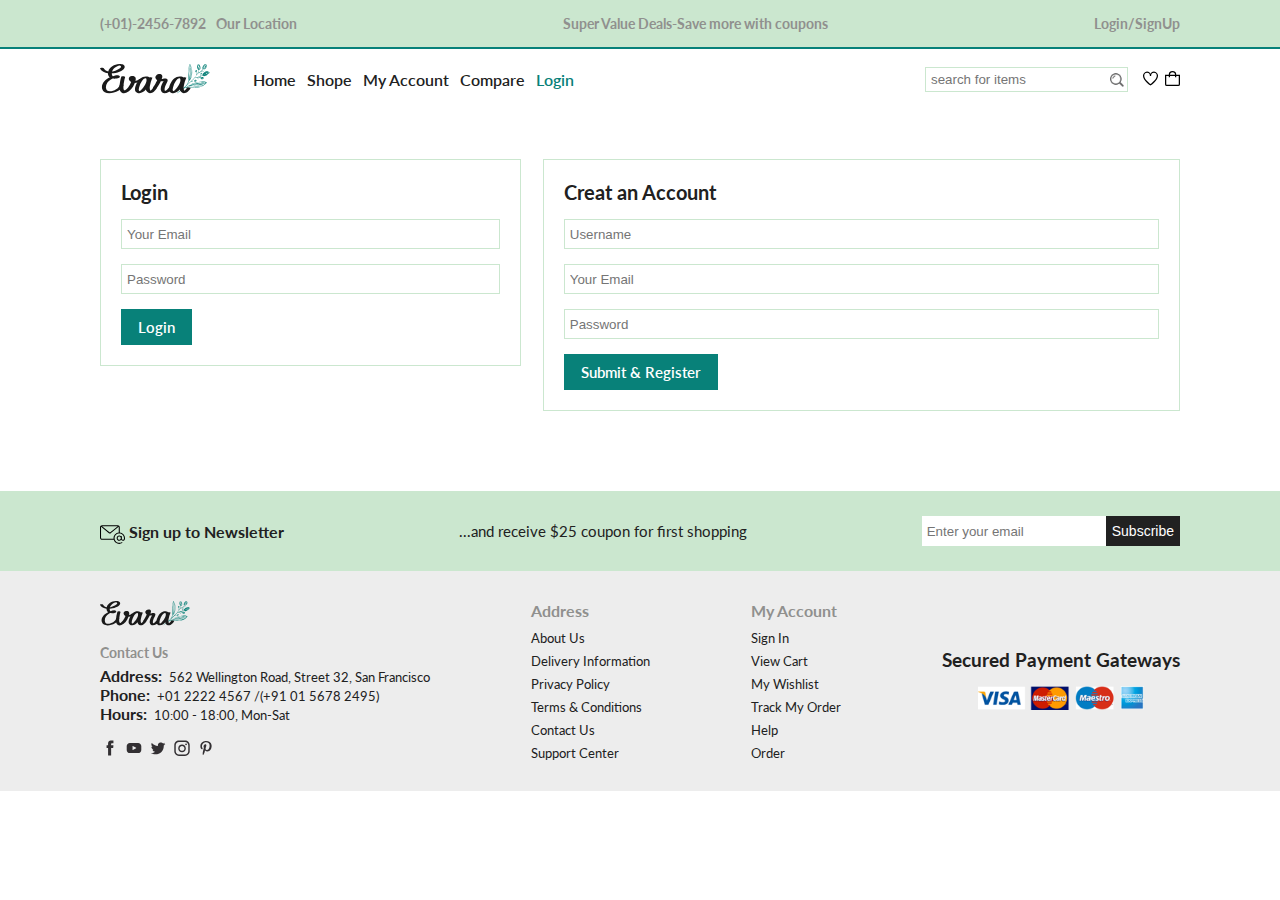
<file: login_signup.html>
<!DOCTYPE html>
<html lang="en">
<head>
  <meta charset="UTF-8">
  <meta name="viewport" content="width=device-width, initial-scale=1.0">
  <title>Ecommerce Website</title>
  <link rel="stylesheet" href="css/master.css">
  <!-- Font Awesome -->
  <link rel="stylesheet" href="https://cdnjs.cloudflare.com/ajax/libs/font-awesome/6.6.0/css/all.min.css" integrity="sha512-Kc323vGBEqzTmouAECnVceyQqyqdsSiqLQISBL29aUW4U/M7pSPA/gEUZQqv1cwx4OnYxTxve5UMg5GT6L4JJg==" crossorigin="anonymous" referrerpolicy="no-referrer">
  <!-- Googel Fonts -->
  <link rel="preconnect" href="https://fonts.googleapis.com">
  <link rel="preconnect" href="https://fonts.gstatic.com" crossorigin>
  <link href="https://fonts.googleapis.com/css2?family=Inter:ital,opsz,wght@0,14..32,100..900;1,14..32,100..900&family=Lato:wght@400;700&family=League+Spartan:wght@100..900&family=Poppins:wght@300;400;500;600&family=Rubik:ital,wght@0,300..900;1,300..900&family=Zen+Dots&display=swap" rel="stylesheet">
</head>
<body>
  <div class="login-signup-page">
    <!-- Start Headr -->
    <div class="headr">
      <!-- Start Part One -->
      <div class="part-one">
        <div class="contanier">
          <div class="contact">
            <span class="number">(+01)-2456-7892</span>
            <span class="location">Our Location</span>
          </div>
          <p>Super Value Deals-Save more with coupons</p>
          <a href="login_signup.html" class="login-signup">Login/SignUp</a>
        </div>
      </div>
      <!-- End Part One -->
      <!-- Start Part Two -->
      <div class="part-two">
        <div class="contanier">
          <div class="logo-links">
            <img src="imgs/logo.svg" class="logo">
            <ul class="links">
              <li><a href="index.html">Home</a></li>
              <li><a href="shop.html">Shope</a></li>
              <li><a href="my_account.html">My Account</a></li>
              <li><a href="compare.html">Compare</a></li>
              <li class="active"><a href="login_signup.html">Login</a></li>
            </ul>
          </div>
          <div class="search-icons">
            <div class="search">
              <input type="text" placeholder="search for items">
              <img src="imgs/search.png" class="search-img">
            </div>
            <div class="icons">
              <a href="wishlist.html"><img src="imgs/icon-heart.svg" class="heart"></a>
              <a href="cart.html"><img src="imgs/icon-cart.svg" class="cart"></a>
              <div class="burger-icon">
                <span class="first"></span>
                <span></span>
                <span class="last"></span>
              </div>
            </div>
          </div>
        </div>
      </div>
      <!-- End Part Two -->
    </div>
    <!-- End Headr -->
    <!-- Start Content -->
    <div class="content">
      <div class="contanier">
        <form class="login-form same-form">
          <h2>Login</h2>
          <input type="email" placeholder="Your Email">
          <input type="password" placeholder="Password">
          <a href="" class="buttons">Login</a>
        </form>
        <form class="signup-form same-form">
          <h2>Creat an Account</h2>
          <input type="text" placeholder="Username">
          <input type="email" placeholder="Your Email">
          <input type="password" placeholder="Password">
          <a href="" class="buttons">Submit & Register</a>
        </form>
      </div>
    </div>
    <!-- End Content -->
    <!-- Start Subscribe -->
    <div class="subscribe">
      <div class="contanier">
        <a href=""><img src="imgs/icon-email.svg"> Sign up to Newsletter</a>
        <span>...and receive $25 coupon for first shopping</span>
        <form class="subscribe-form">
          <input type="email" placeholder="Enter your email">
          <input type="submit" value="Subscribe">
        </form>
      </div>
    </div>
    <!-- End Subscribe -->
    <!-- Start Footer -->
    <div class="footer">
      <div class="contanier">
        <div class="contact-follow">
          <img src="imgs/logo.svg" class="logo">
          <ul class="contact">
            <span class="title">Contact Us</span>
            <li><span>Address: </span>562 Wellington Road, Street 32, San Francisco</li>
            <li><span>Phone: </span>+01 2222 4567 /(+91 01 5678 2495)</li>
            <li><span>Hours: </span>10:00 - 18:00, Mon-Sat</li>
          </ul>
          <div class="follow">
            <a href=""><img src="imgs/icon-facebook.svg"></a>
            <a href=""><img src="imgs/icon-youtube.svg"></a>
            <a href=""><img src="imgs/icon-twitter.svg"></a>
            <a href=""><img src="imgs/icon-instagram.svg"></a>
            <a href=""><img src="imgs/icon-pinterest.svg"></a>
          </div>
        </div>
        <ul class="address same-ul">
          <span class="title">Address</span>
          <li><a href="">About Us</a></li>
          <li><a href="">Delivery Information</a></li>
          <li><a href="">Privacy Policy</a></li>
          <li><a href="">Terms & Conditions</a></li>
          <li><a href="">Contact Us</a></li>
          <li><a href="">Support Center</a></li>
        </ul>
        <ul class="my-account same-ul">
          <span class="title">My Account</span>
          <li><a href="">Sign In</a></li>
          <li><a href="">View Cart</a></li>
          <li><a href="">My Wishlist</a></li>
          <li><a href="">Track My Order</a></li>
          <li><a href="">Help</a></li>
          <li><a href="">Order</a></li>
        </ul>
        <div class="payment">
          <h3>Secured Payment Gateways</h3>
          <a href=""><img src="imgs/payment-method.png"></a>
        </div>
      </div>
    </div>
    <!-- End Footer -->
  </div>

  <script src="js/main.js"></script>
</body>
</html>
</file>
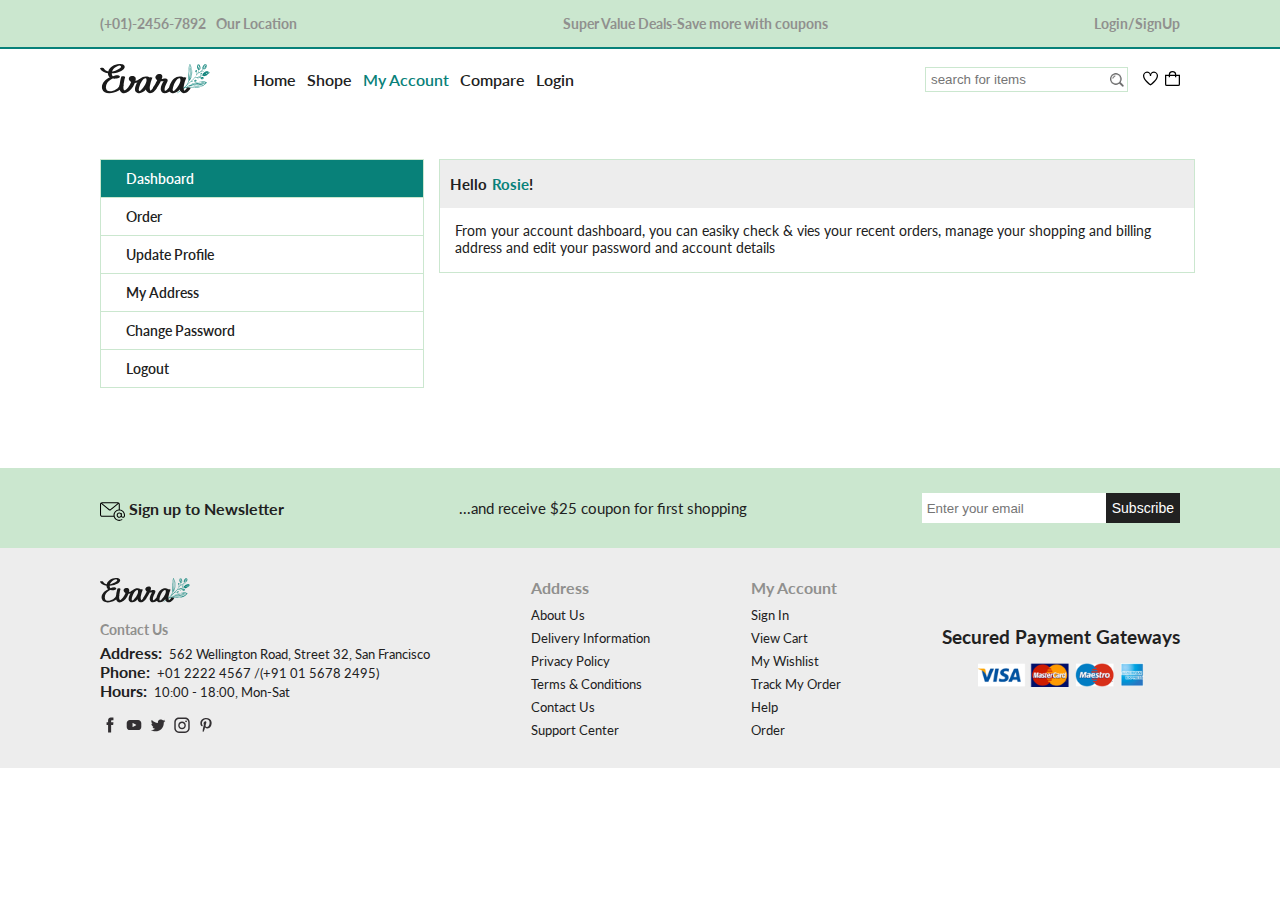
<file: my_account.html>
<!DOCTYPE html>
<html lang="en">
<head>
  <meta charset="UTF-8">
  <meta name="viewport" content="width=device-width, initial-scale=1.0">
  <title>Ecommerce Website</title>
  <link rel="stylesheet" href="css/master.css">
  <!-- Font Awesome -->
  <link rel="stylesheet" href="https://cdnjs.cloudflare.com/ajax/libs/font-awesome/6.6.0/css/all.min.css" integrity="sha512-Kc323vGBEqzTmouAECnVceyQqyqdsSiqLQISBL29aUW4U/M7pSPA/gEUZQqv1cwx4OnYxTxve5UMg5GT6L4JJg==" crossorigin="anonymous" referrerpolicy="no-referrer">
  <!-- Googel Fonts -->
  <link rel="preconnect" href="https://fonts.googleapis.com">
  <link rel="preconnect" href="https://fonts.gstatic.com" crossorigin>
  <link href="https://fonts.googleapis.com/css2?family=Inter:ital,opsz,wght@0,14..32,100..900;1,14..32,100..900&family=Lato:wght@400;700&family=League+Spartan:wght@100..900&family=Poppins:wght@300;400;500;600&family=Rubik:ital,wght@0,300..900;1,300..900&family=Zen+Dots&display=swap" rel="stylesheet">
</head>
<body>
  <div class="my-account-page">
    <!-- Start Headr -->
    <div class="headr">
      <!-- Start Part One -->
      <div class="part-one">
        <div class="contanier">
          <div class="contact">
            <span class="number">(+01)-2456-7892</span>
            <span class="location">Our Location</span>
          </div>
          <p>Super Value Deals-Save more with coupons</p>
          <a href="login_signup.html" class="login-signup">Login/SignUp</a>
        </div>
      </div>
      <!-- End Part One -->
      <!-- Start Part Two -->
      <div class="part-two">
        <div class="contanier">
          <div class="logo-links">
            <img src="imgs/logo.svg" class="logo">
            <ul class="links">
              <li><a href="index.html">Home</a></li>
              <li><a href="shop.html">Shope</a></li>
              <li class="active"><a href="my_account.html">My Account</a></li>
              <li><a href="compare.html">Compare</a></li>
              <li><a href="login_signup.html">Login</a></li>
            </ul>
          </div>
          <div class="search-icons">
            <div class="search">
              <input type="text" placeholder="search for items">
              <img src="imgs/search.png" class="search-img">
            </div>
            <div class="icons">
              <a href="wishlist.html"><img src="imgs/icon-heart.svg" class="heart"></a>
              <a href="cart.html"><img src="imgs/icon-cart.svg" class="cart"></a>
              <div class="burger-icon">
                <span class="first"></span>
                <span></span>
                <span class="last"></span>
              </div>
            </div>
          </div>
        </div>
      </div>
      <!-- End Part Two -->
    </div>
    <!-- End Headr -->
    <!-- Start Content -->
    <div class="content">
      <div class="contanier">
        <ul class="list">
          <li class="my-account-active" data-type="dashboard"><i class="fa-solid fa-list-ul"></i>Dashboard</li>
          <li data-type="order"><i class="fa-solid fa-cart-shopping"></i>Order</li>
          <li data-type="update-profile"><i class="fa-regular fa-user"></i>Update Profile</li>
          <li data-type="my-address"><i class="fa-regular fa-address-book"></i>My Address</li>
          <li data-type="change-password"><i class="fa-regular fa-user"></i>Change Password</li>
          <li data-type="logout"><i class="fa-solid fa-arrow-right-from-bracket"></i>Logout</li>
        </ul>
        <div class="list-content">
          <div class="dashboard box">
            <h3>Hello<span>Rosie</span>!</h3>
            <p>From your account dashboard, you can easiky check & vies your recent orders, manage your shopping and billing address and edit your password and account details</p>
          </div>
          <div class="order box">
            <h3>Your Orders</h3>
            <div>
              <table class="order-table">
                <thead>
                  <tr>
                    <td>Order</td>
                    <td>Date</td>
                    <td>Status</td>
                    <td>Total</td>
                    <td>Actions</td>
                  </tr>
                </thead>
                <tbody>
                  <tr>
                    <td>#1457</td>
                    <td>March 26, 2024</td>
                    <td>Proccessing</td>
                    <td>$125.00</td>
                    <td>View</td>
                  </tr>
                  <tr>
                    <td>#2468</td>
                    <td>June 02, 2024</td>
                    <td>Completed</td>
                    <td>$450.00</td>
                    <td>View</td>
                  </tr>
                  <tr>
                    <td>#2566</td>
                    <td>Augest 16, 2024</td>
                    <td>Completed</td>
                    <td>$280.00</td>
                    <td>View</td>
                  </tr>
                </tbody>
              </table>
            </div>
          </div>
          <div class="update-profile box">
            <h3>Update Profile</h3>
            <form>
              <input type="text" placeholder="Username">
              <button class="buttons">Save</button>
            </form>
          </div>
          <div class="my-address box">
            <h3>Shipping Address</h3>
            <ul>
              <li>4522 Interstate</li>
              <li>75 Business spur</li>
              <li>Maric, MI 45678</li>
              <li>New York</li>
              <a href="">Edit</a>
            </ul>
          </div>
          <div class="change-password box">
            <h3>Change Password</h3>
            <form>
              <input type="password" placeholder="Current Password">
              <input type="password" placeholder="New Password">
              <button class="buttons">Save</button>
            </form>
          </div>
          <div class="logout">
          </div>
        </div>
      </div>
    </div>
    <!-- End Content -->
    <!-- Start Subscribe -->
    <div class="subscribe">
      <div class="contanier">
        <a href=""><img src="imgs/icon-email.svg"> Sign up to Newsletter</a>
        <span>...and receive $25 coupon for first shopping</span>
        <form class="subscribe-form">
          <input type="email" placeholder="Enter your email">
          <input type="submit" value="Subscribe">
        </form>
      </div>
    </div>
    <!-- End Subscribe -->
    <!-- Start Footer -->
    <div class="footer">
      <div class="contanier">
        <div class="contact-follow">
          <img src="imgs/logo.svg" class="logo">
          <ul class="contact">
            <span class="title">Contact Us</span>
            <li><span>Address: </span>562 Wellington Road, Street 32, San Francisco</li>
            <li><span>Phone: </span>+01 2222 4567 /(+91 01 5678 2495)</li>
            <li><span>Hours: </span>10:00 - 18:00, Mon-Sat</li>
          </ul>
          <div class="follow">
            <a href=""><img src="imgs/icon-facebook.svg"></a>
            <a href=""><img src="imgs/icon-youtube.svg"></a>
            <a href=""><img src="imgs/icon-twitter.svg"></a>
            <a href=""><img src="imgs/icon-instagram.svg"></a>
            <a href=""><img src="imgs/icon-pinterest.svg"></a>
          </div>
        </div>
        <ul class="address same-ul">
          <span class="title">Address</span>
          <li><a href="">About Us</a></li>
          <li><a href="">Delivery Information</a></li>
          <li><a href="">Privacy Policy</a></li>
          <li><a href="">Terms & Conditions</a></li>
          <li><a href="">Contact Us</a></li>
          <li><a href="">Support Center</a></li>
        </ul>
        <ul class="my-account same-ul">
          <span class="title">My Account</span>
          <li><a href="">Sign In</a></li>
          <li><a href="">View Cart</a></li>
          <li><a href="">My Wishlist</a></li>
          <li><a href="">Track My Order</a></li>
          <li><a href="">Help</a></li>
          <li><a href="">Order</a></li>
        </ul>
        <div class="payment">
          <h3>Secured Payment Gateways</h3>
          <a href=""><img src="imgs/payment-method.png"></a>
        </div>
      </div>
    </div>
    <!-- End Footer -->
  </div>

  <script src="js/acount.js"></script>
  <script src="js/main.js"></script>
</body>
</html>
</file>
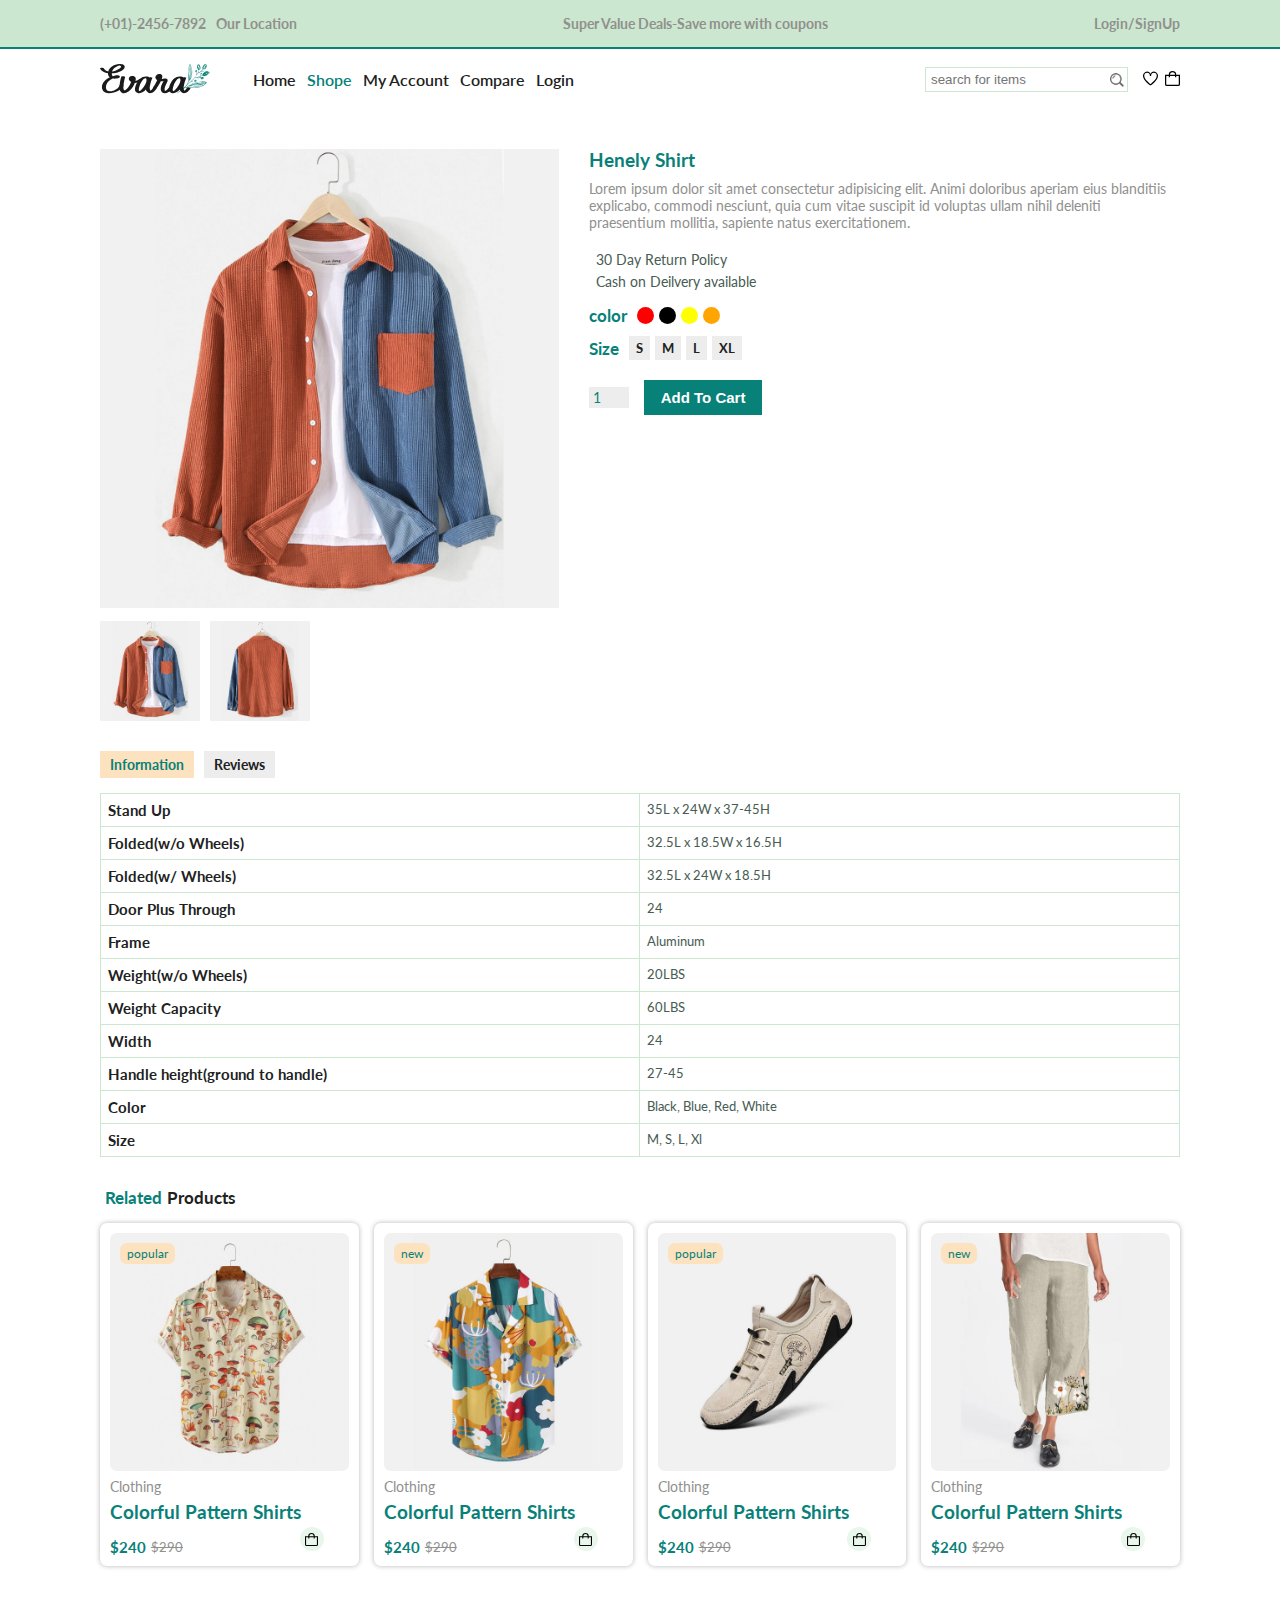
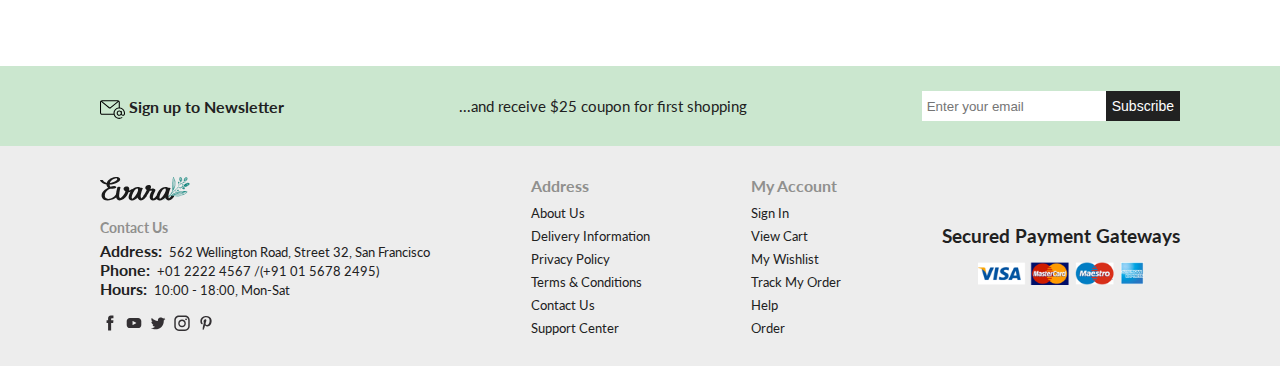
<file: product_details.html>
<!DOCTYPE html>
<html lang="en">
<head>
  <meta charset="UTF-8">
  <meta name="viewport" content="width=device-width, initial-scale=1.0">
  <title>Ecommerce Website</title>
  <link rel="stylesheet" href="css/master.css">
  <!-- Font Awesome -->
  <link rel="stylesheet" href="https://cdnjs.cloudflare.com/ajax/libs/font-awesome/6.6.0/css/all.min.css" integrity="sha512-Kc323vGBEqzTmouAECnVceyQqyqdsSiqLQISBL29aUW4U/M7pSPA/gEUZQqv1cwx4OnYxTxve5UMg5GT6L4JJg==" crossorigin="anonymous" referrerpolicy="no-referrer">
  <!-- Googel Fonts -->
  <link rel="preconnect" href="https://fonts.googleapis.com">
  <link rel="preconnect" href="https://fonts.gstatic.com" crossorigin>
  <link href="https://fonts.googleapis.com/css2?family=Inter:ital,opsz,wght@0,14..32,100..900;1,14..32,100..900&family=Lato:wght@400;700&family=League+Spartan:wght@100..900&family=Poppins:wght@300;400;500;600&family=Rubik:ital,wght@0,300..900;1,300..900&family=Zen+Dots&display=swap" rel="stylesheet">
</head>
<body>
  <div class="product-details-page">
    <!-- Start Headr -->
    <div class="headr">
      <!-- Start Part One -->
      <div class="part-one">
        <div class="contanier">
          <div class="contact">
            <span class="number">(+01)-2456-7892</span>
            <span class="location">Our Location</span>
          </div>
          <p>Super Value Deals-Save more with coupons</p>
          <a href="login_signup.html" class="login-signup">Login/SignUp</a>
        </div>
      </div>
      <!-- End Part One -->
      <!-- Start Part Two -->
      <div class="part-two">
        <div class="contanier">
          <div class="logo-links">
            <img src="imgs/logo.svg" class="logo">
            <ul class="links">
              <li><a href="index.html">Home</a></li>
              <li class="active"><a href="shop.html">Shope</a></li>
              <li><a href="my_account.html">My Account</a></li>
              <li><a href="compare.html">Compare</a></li>
              <li><a href="login_signup.html">Login</a></li>
            </ul>
          </div>
          <div class="search-icons">
            <div class="search">
              <input type="text" placeholder="search for items">
              <img src="imgs/search.png" class="search-img">
            </div>
            <div class="icons">
              <a href="wishlist.html"><img src="imgs/icon-heart.svg" class="heart"></a>
              <a href="cart.html"><img src="imgs/icon-cart.svg" class="cart"></a>
              <div class="burger-icon">
                <span class="first"></span>
                <span></span>
                <span class="last"></span>
              </div>
            </div>
          </div>
        </div>
      </div>
      <!-- End Part Two -->
    </div>
    <!-- End Headr -->
    <!-- Start Content -->
    <div class="content">
      <div class="contanier">
        <div class="details">
          <div class="pictures">
            <div class="large-pic">
              <img src="imgs/product-8-1.jpg" class="front">
            </div>
            <div class="small-pic">
              <img src="imgs/product-8-1.jpg" class="front">
              <img src="imgs/product-8-2.jpg" class="back">
            </div>
          </div>
          <div class="picture-details">
            <h3>Henely Shirt</h3>
            <p>Lorem ipsum dolor sit amet consectetur adipisicing elit. Animi doloribus aperiam eius blanditiis explicabo, commodi nesciunt, quia cum vitae suscipit id voluptas ullam nihil deleniti praesentium mollitia, sapiente natus exercitationem.</p>
            <ul class="services">
              <li><i class="fa-solid fa-rotate"></i>30 Day Return Policy</li>
              <li><i class="fa-solid fa-wallet"></i>Cash on Deilvery available</li>
            </ul>
            <ul class="color">
              <span>color</span>
              <li></li>
              <li></li>
              <li></li>
              <li></li>
            </ul>
            <ul class="size">
              <span>Size</span>
              <li>S</li>
              <li>M</li>
              <li>L</li>
              <li>XL</li>
            </ul>
            <div class="box">
              <div class="count">
                <span>1</span>
                <div class="up-down">
                  <i class="fa-solid fa-caret-up"></i>
                  <i class="fa-solid fa-caret-down"></i>
                </div>
              </div>
              <button class="buttons">Add To Cart</button>
              <i class="fa-regular fa-heart"></i>
            </div>

          </div>
        </div>
        <div class="info-reviews">
          <ul class="list">
            <li class="active" data-type="info">Information</li>
            <li data-type="reviews">Reviews</li>
          </ul>
          <div class="info type-box">
            <div class="box">
              <span class="title">Stand Up</span>
              <span class="title-info">35L x 24W x 37-45H</span>
            </div>
            <div class="box">
              <span class="title">Folded(w/o Wheels)</span>
              <span class="title-info">32.5L x 18.5W x 16.5H</span>
            </div>
            <div class="box">
              <span class="title">Folded(w/ Wheels)</span>
              <span class="title-info">32.5L x 24W x 18.5H</span>
            </div>
            <div class="box">
              <span class="title">Door Plus Through</span>
              <span class="title-info">24</span>
            </div>
            <div class="box">
              <span class="title">Frame</span>
              <span class="title-info">Aluminum</span>
            </div>
            <div class="box">
              <span class="title">Weight(w/o Wheels)</span>
              <span class="title-info">20LBS</span>
            </div>
            <div class="box">
              <span class="title">Weight Capacity</span>
              <span class="title-info">60LBS</span>
            </div>
            <div class="box">
              <span class="title">Width</span>
              <span class="title-info">24</span>
            </div>
            <div class="box">
              <span class="title">Handle height(ground to handle)</span>
              <span class="title-info">27-45</span>
            </div>
            <div class="box">
              <span class="title">Color</span>
              <span class="title-info">Black, Blue, Red, White</span>
            </div>
            <div class="box">
              <span class="title">Size</span>
              <span class="title-info">M, S, L, Xl</span>
            </div>
          </div>
          <div class="reviews type-box">
            <div class="comments">
              <div class="box">
                <div class="person">
                  <img src="imgs/avatar-1.jpg">
                  <span class="name">Jacky Chan</span>
                </div>
                <div class="text">
                  <div class="stars">
                    <i class="fa-regular fa-star"></i>
                    <i class="fa-regular fa-star"></i>
                    <i class="fa-regular fa-star"></i>
                    <i class="fa-regular fa-star"></i>
                    <i class="fa-regular fa-star"></i>
                  </div>
                  <p>Thank you very fast shipping from poland only 4 days</p>
                  <span class="time">December 4,2024 at 4:15 am</span>
                </div>
              </div>
              <div class="box">
                <div class="person">
                  <img src="imgs/avatar-2.jpg">
                  <span class="name">Sandy Mavel</span>
                </div>
                <div class="text">
                  <div class="stars">
                    <i class="fa-regular fa-star"></i>
                    <i class="fa-regular fa-star"></i>
                    <i class="fa-regular fa-star"></i>
                    <i class="fa-regular fa-star"></i>
                    <i class="fa-regular fa-star"></i>
                  </div>
                  <p>Great low price and works well</p>
                  <span class="time">December 4,2024 at 4:15 am</span>
                </div>
              </div>
              <div class="box">
                <div class="person">
                  <img src="imgs/avatar-3.jpg">
                  <span class="name">Son Min</span>
                </div>
                <div class="text">
                  <div class="stars">
                    <i class="fa-regular fa-star"></i>
                    <i class="fa-regular fa-star"></i>
                    <i class="fa-regular fa-star"></i>
                    <i class="fa-regular fa-star"></i>
                    <i class="fa-regular fa-star"></i>
                  </div>
                  <p>Great low price and fast Deilvery</p>
                  <span class="time">December 4,2024 at 4:15 am</span>
                </div>
              </div>
            </div>
            <div class="your-comment">
              <h3>Add Your Review</h3>
              <div class="stars">
                <i class="fa-regular fa-star"></i>
                <i class="fa-regular fa-star"></i>
                <i class="fa-regular fa-star"></i>
                <i class="fa-regular fa-star"></i>
                <i class="fa-regular fa-star"></i>
              </div>
              <form>
                <textarea placeholder="Write Comment"></textarea>
                <input type="text" placeholder="Your Name">
                <input type="email" placeholder="Your Email">
              </form>
              <button class="buttons">Submit Review</button>
            </div>
          </div>
        </div>
        <div class="related-products">
          <div class="title">
            <span class="heading-part1">Related<span class="heading-part2">Products</span></span>
          </div>
          <div class="related-content">
            <div class="box-of-sections popular">
              <div class="icons">
                <i class="fa-regular fa-eye"></i>
                <i class="fa-regular fa-heart"></i>
                <i class="fa-solid fa-shuffle"></i>
              </div>
              <span class="section">popular</span>
              <div class="product-picture">
                <img src="imgs/product-1-1.jpg">
                <img src="imgs/product-1-2.jpg">
              </div>
              <span class="type">Clothing</span>
              <h2>Colorful Pattern Shirts</h2>
              <div class="stars">
                <i class="fa-regular fa-star"></i>
                <i class="fa-regular fa-star"></i>
                <i class="fa-regular fa-star"></i>
                <i class="fa-regular fa-star"></i>
                <i class="fa-regular fa-star"></i>
              </div>
              <div class="price">
                <span class="new-price">$240</span>
                <span class="old-price">$290</span>
              </div>
              <div class="cart">
                <img src="imgs/icon-cart.svg">
              </div>
            </div>
            <div class="box-of-sections new">
              <div class="icons">
                <i class="fa-regular fa-eye"></i>
                <i class="fa-regular fa-heart"></i>
                <i class="fa-solid fa-shuffle"></i>
              </div>
              <span class="section">new</span>
              <div class="product-picture">
                <img src="imgs/product-2-1.jpg">
                <img src="imgs/product-2-2.jpg">
              </div>
              <span class="type">Clothing</span>
              <h2>Colorful Pattern Shirts</h2>
              <div class="stars">
                <i class="fa-regular fa-star"></i>
                <i class="fa-regular fa-star"></i>
                <i class="fa-regular fa-star"></i>
                <i class="fa-regular fa-star"></i>
                <i class="fa-regular fa-star"></i>
              </div>
              <div class="price">
                <span class="new-price">$240</span>
                <span class="old-price">$290</span>
              </div>
              <div class="cart">
                <img src="imgs/icon-cart.svg">
              </div>
            </div>
            <div class="box-of-sections popular">
              <div class="icons">
                <i class="fa-regular fa-eye"></i>
                <i class="fa-regular fa-heart"></i>
                <i class="fa-solid fa-shuffle"></i>
              </div>
              <span class="section">popular</span>
              <div class="product-picture">
                <img src="imgs/product-3-1.jpg">
                <img src="imgs/product-3-2.jpg">
              </div>
              <span class="type">Clothing</span>
              <h2>Colorful Pattern Shirts</h2>
              <div class="stars">
                <i class="fa-regular fa-star"></i>
                <i class="fa-regular fa-star"></i>
                <i class="fa-regular fa-star"></i>
                <i class="fa-regular fa-star"></i>
                <i class="fa-regular fa-star"></i>
              </div>
              <div class="price">
                <span class="new-price">$240</span>
                <span class="old-price">$290</span>
              </div>
              <div class="cart">
                <img src="imgs/icon-cart.svg">
              </div>
            </div>
            <div class="box-of-sections new">
              <div class="icons">
                <i class="fa-regular fa-eye"></i>
                <i class="fa-regular fa-heart"></i>
                <i class="fa-solid fa-shuffle"></i>
              </div>
              <span class="section">new</span>
              <div class="product-picture">
                <img src="imgs/product-4-1.jpg">
                <img src="imgs/product-4-2.jpg">
              </div>
              <span class="type">Clothing</span>
              <h2>Colorful Pattern Shirts</h2>
              <div class="stars">
                <i class="fa-regular fa-star"></i>
                <i class="fa-regular fa-star"></i>
                <i class="fa-regular fa-star"></i>
                <i class="fa-regular fa-star"></i>
                <i class="fa-regular fa-star"></i>
              </div>
              <div class="price">
                <span class="new-price">$240</span>
                <span class="old-price">$290</span>
              </div>
              <div class="cart">
                <img src="imgs/icon-cart.svg">
              </div>
            </div>
          </div>
        </div>
      </div>
    </div>
    <!-- End Content -->
    <!-- Start Subscribe -->
    <div class="subscribe">
      <div class="contanier">
        <a href=""><img src="imgs/icon-email.svg"> Sign up to Newsletter</a>
        <span>...and receive $25 coupon for first shopping</span>
        <form class="subscribe-form">
          <input type="email" placeholder="Enter your email">
          <input type="submit" value="Subscribe">
        </form>
      </div>
    </div>
    <!-- End Subscribe -->
    <!-- Start Footer -->
    <div class="footer">
      <div class="contanier">
        <div class="contact-follow">
          <img src="imgs/logo.svg" class="logo">
          <ul class="contact">
            <span class="title">Contact Us</span>
            <li><span>Address: </span>562 Wellington Road, Street 32, San Francisco</li>
            <li><span>Phone: </span>+01 2222 4567 /(+91 01 5678 2495)</li>
            <li><span>Hours: </span>10:00 - 18:00, Mon-Sat</li>
          </ul>
          <div class="follow">
            <a href=""><img src="imgs/icon-facebook.svg"></a>
            <a href=""><img src="imgs/icon-youtube.svg"></a>
            <a href=""><img src="imgs/icon-twitter.svg"></a>
            <a href=""><img src="imgs/icon-instagram.svg"></a>
            <a href=""><img src="imgs/icon-pinterest.svg"></a>
          </div>
        </div>
        <ul class="address same-ul">
          <span class="title">Address</span>
          <li><a href="">About Us</a></li>
          <li><a href="">Delivery Information</a></li>
          <li><a href="">Privacy Policy</a></li>
          <li><a href="">Terms & Conditions</a></li>
          <li><a href="">Contact Us</a></li>
          <li><a href="">Support Center</a></li>
        </ul>
        <ul class="my-account same-ul">
          <span class="title">My Account</span>
          <li><a href="">Sign In</a></li>
          <li><a href="">View Cart</a></li>
          <li><a href="">My Wishlist</a></li>
          <li><a href="">Track My Order</a></li>
          <li><a href="">Help</a></li>
          <li><a href="">Order</a></li>
        </ul>
        <div class="payment">
          <h3>Secured Payment Gateways</h3>
          <a href=""><img src="imgs/payment-method.png"></a>
        </div>
      </div>
    </div>
    <!-- End Footer -->
  </div>

  <script src="js/product_info.js"></script>
  <script src="js/main.js"></script>
</body>
</html>
</file>
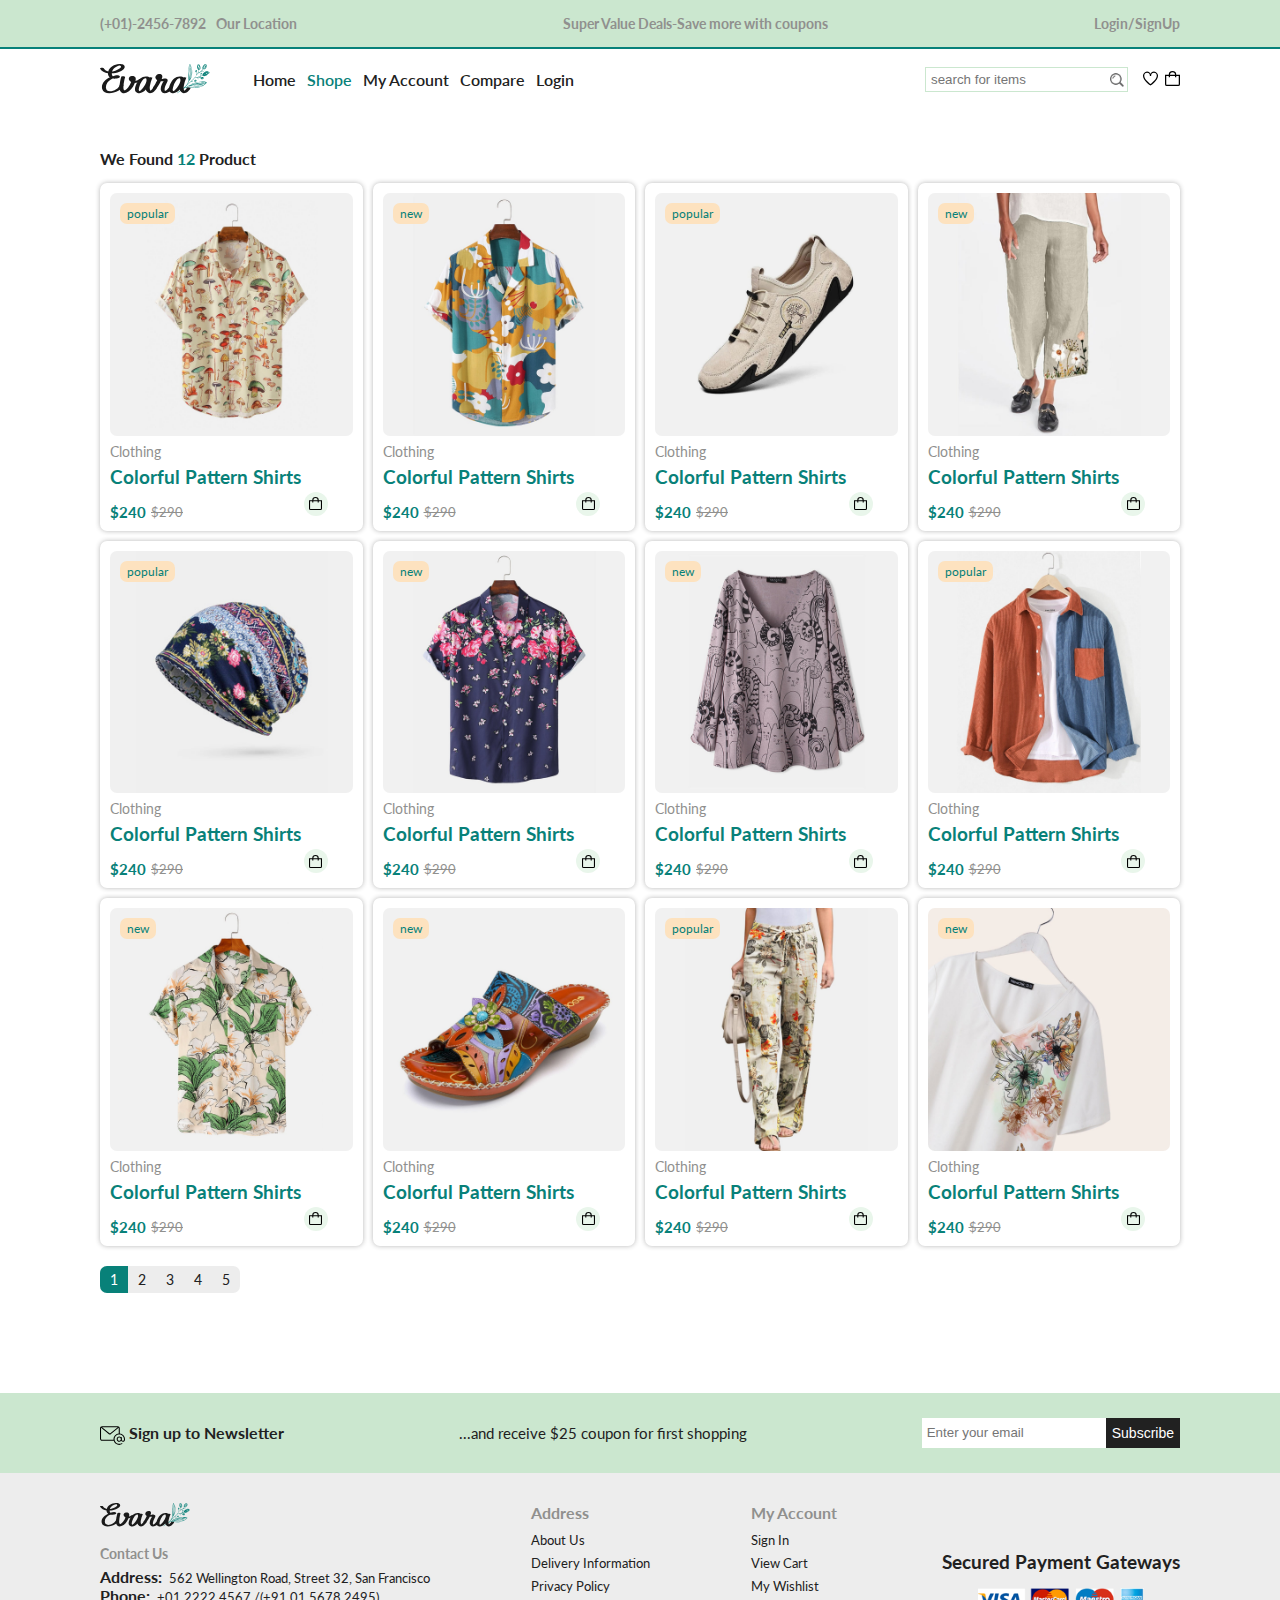
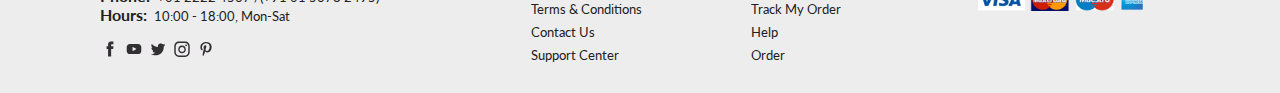
<file: shop.html>
<!DOCTYPE html>
<html lang="en">
<head>
  <meta charset="UTF-8">
  <meta name="viewport" content="width=device-width, initial-scale=1.0">
  <title>Ecommerce Website</title>
  <link rel="stylesheet" href="css/master.css">
  <!-- Font Awesome -->
  <link rel="stylesheet" href="https://cdnjs.cloudflare.com/ajax/libs/font-awesome/6.6.0/css/all.min.css" integrity="sha512-Kc323vGBEqzTmouAECnVceyQqyqdsSiqLQISBL29aUW4U/M7pSPA/gEUZQqv1cwx4OnYxTxve5UMg5GT6L4JJg==" crossorigin="anonymous" referrerpolicy="no-referrer">
  <!-- Googel Fonts -->
  <link rel="preconnect" href="https://fonts.googleapis.com">
  <link rel="preconnect" href="https://fonts.gstatic.com" crossorigin>
  <link href="https://fonts.googleapis.com/css2?family=Inter:ital,opsz,wght@0,14..32,100..900;1,14..32,100..900&family=Lato:wght@400;700&family=League+Spartan:wght@100..900&family=Poppins:wght@300;400;500;600&family=Rubik:ital,wght@0,300..900;1,300..900&family=Zen+Dots&display=swap" rel="stylesheet">
</head>
<body>
  <div class="shop-page">
    <!-- Start Headr -->
    <div class="headr">
      <!-- Start Part One -->
      <div class="part-one">
        <div class="contanier">
          <div class="contact">
            <span class="number">(+01)-2456-7892</span>
            <span class="location">Our Location</span>
          </div>
          <p>Super Value Deals-Save more with coupons</p>
          <a href="login_signup.html" class="login-signup">Login/SignUp</a>
        </div>
      </div>
      <!-- End Part One -->
      <!-- Start Part Two -->
      <div class="part-two">
        <div class="contanier">
          <div class="logo-links">
            <img src="imgs/logo.svg" class="logo">
            <ul class="links">
              <li><a href="index.html">Home</a></li>
              <li class="active"><a href="shop.html">Shope</a></li>
              <li><a href="my_account.html">My Account</a></li>
              <li><a href="compare.html">Compare</a></li>
              <li><a href="login_signup.html">Login</a></li>
            </ul>
          </div>
          <div class="search-icons">
            <div class="search">
              <input type="text" placeholder="search for items">
              <img src="imgs/search.png" class="search-img">
            </div>
            <div class="icons">
              <a href="wishlist.html"><img src="imgs/icon-heart.svg" class="heart"></a>
              <a href="cart.html"><img src="imgs/icon-cart.svg" class="cart"></a>
              <div class="burger-icon">
                <span class="first"></span>
                <span></span>
                <span class="last"></span>
              </div>
            </div>
          </div>
        </div>
      </div>
      <!-- End Part Two -->
    </div>
    <!-- End Headr -->
    <!-- Start Content -->
    <div class="content">
      <div class="contanier">
        <h4>We Found <span class="count-products"></span> Product</h4>
        <div class="products">
          <div class="box-of-sections popular">
            <div class="icons">
              <i class="fa-regular fa-eye"></i>
              <i class="fa-regular fa-heart"></i>
              <i class="fa-solid fa-shuffle"></i>
            </div>
            <span class="section">popular</span>
            <div class="product-picture">
              <img src="imgs/product-1-1.jpg">
              <img src="imgs/product-1-2.jpg">
            </div>
            <span class="type">Clothing</span>
            <h2>Colorful Pattern Shirts</h2>
            <div class="stars">
              <i class="fa-regular fa-star"></i>
              <i class="fa-regular fa-star"></i>
              <i class="fa-regular fa-star"></i>
              <i class="fa-regular fa-star"></i>
              <i class="fa-regular fa-star"></i>
            </div>
            <div class="price">
              <span class="new-price">$240</span>
              <span class="old-price">$290</span>
            </div>
            <div class="cart">
              <img src="imgs/icon-cart.svg">
            </div>
          </div>
          <div class="box-of-sections new">
            <div class="icons">
              <i class="fa-regular fa-eye"></i>
              <i class="fa-regular fa-heart"></i>
              <i class="fa-solid fa-shuffle"></i>
            </div>
            <span class="section">new</span>
            <div class="product-picture">
              <img src="imgs/product-2-1.jpg">
                <img src="imgs/product-2-2.jpg">
            </div>
            <span class="type">Clothing</span>
            <h2>Colorful Pattern Shirts</h2>
            <div class="stars">
              <i class="fa-regular fa-star"></i>
              <i class="fa-regular fa-star"></i>
              <i class="fa-regular fa-star"></i>
              <i class="fa-regular fa-star"></i>
              <i class="fa-regular fa-star"></i>
            </div>
            <div class="price">
              <span class="new-price">$240</span>
              <span class="old-price">$290</span>
            </div>
            <div class="cart">
              <img src="imgs/icon-cart.svg">
            </div>
          </div>
          <div class="box-of-sections popular">
            <div class="icons">
              <i class="fa-regular fa-eye"></i>
              <i class="fa-regular fa-heart"></i>
              <i class="fa-solid fa-shuffle"></i>
            </div>
            <span class="section">popular</span>
            <div class="product-picture">
              <img src="imgs/product-3-1.jpg">
              <img src="imgs/product-3-2.jpg">
            </div>
            <span class="type">Clothing</span>
            <h2>Colorful Pattern Shirts</h2>
            <div class="stars">
              <i class="fa-regular fa-star"></i>
              <i class="fa-regular fa-star"></i>
              <i class="fa-regular fa-star"></i>
              <i class="fa-regular fa-star"></i>
              <i class="fa-regular fa-star"></i>
            </div>
            <div class="price">
              <span class="new-price">$240</span>
              <span class="old-price">$290</span>
            </div>
            <div class="cart">
              <img src="imgs/icon-cart.svg">
            </div>
          </div>
          <div class="box-of-sections new">
            <div class="icons">
              <i class="fa-regular fa-eye"></i>
              <i class="fa-regular fa-heart"></i>
              <i class="fa-solid fa-shuffle"></i>
            </div>
            <span class="section">new</span>
            <div class="product-picture">
              <img src="imgs/product-4-1.jpg">
              <img src="imgs/product-4-2.jpg">
            </div>
            <span class="type">Clothing</span>
            <h2>Colorful Pattern Shirts</h2>
            <div class="stars">
              <i class="fa-regular fa-star"></i>
              <i class="fa-regular fa-star"></i>
              <i class="fa-regular fa-star"></i>
              <i class="fa-regular fa-star"></i>
              <i class="fa-regular fa-star"></i>
            </div>
            <div class="price">
              <span class="new-price">$240</span>
              <span class="old-price">$290</span>
            </div>
            <div class="cart">
              <img src="imgs/icon-cart.svg">
            </div>
          </div>
          <div class="box-of-sections popular">
            <div class="icons">
              <i class="fa-regular fa-eye"></i>
              <i class="fa-regular fa-heart"></i>
              <i class="fa-solid fa-shuffle"></i>
            </div>
            <span class="section">popular</span>
            <div class="product-picture">
              <img src="imgs/product-5-1.jpg">
              <img src="imgs/product-5-2.jpg">
            </div>
            <span class="type">Clothing</span>
            <h2>Colorful Pattern Shirts</h2>
            <div class="stars">
              <i class="fa-regular fa-star"></i>
              <i class="fa-regular fa-star"></i>
              <i class="fa-regular fa-star"></i>
              <i class="fa-regular fa-star"></i>
              <i class="fa-regular fa-star"></i>
            </div>
            <div class="price">
              <span class="new-price">$240</span>
              <span class="old-price">$290</span>
            </div>
            <div class="cart">
              <img src="imgs/icon-cart.svg">
            </div>
          </div>
          <div class="box-of-sections new">
            <div class="icons">
              <i class="fa-regular fa-eye"></i>
              <i class="fa-regular fa-heart"></i>
              <i class="fa-solid fa-shuffle"></i>
            </div>
            <span class="section">new</span>
            <div class="product-picture">
              <img src="imgs/product-6-1.jpg">
              <img src="imgs/product-6-2.jpg">
            </div>
            <span class="type">Clothing</span>
            <h2>Colorful Pattern Shirts</h2>
            <div class="stars">
              <i class="fa-regular fa-star"></i>
              <i class="fa-regular fa-star"></i>
              <i class="fa-regular fa-star"></i>
              <i class="fa-regular fa-star"></i>
              <i class="fa-regular fa-star"></i>
            </div>
            <div class="price">
              <span class="new-price">$240</span>
              <span class="old-price">$290</span>
            </div>
            <div class="cart">
              <img src="imgs/icon-cart.svg">
            </div>
          </div>
          <div class="box-of-sections new">
            <div class="icons">
              <i class="fa-regular fa-eye"></i>
              <i class="fa-regular fa-heart"></i>
              <i class="fa-solid fa-shuffle"></i>
            </div>
            <span class="section">new</span>
            <div class="product-picture">
              <img src="imgs/product-7-1.jpg">
              <img src="imgs/product-7-2.jpg">
            </div>
            <span class="type">Clothing</span>
            <h2>Colorful Pattern Shirts</h2>
            <div class="stars">
              <i class="fa-regular fa-star"></i>
              <i class="fa-regular fa-star"></i>
              <i class="fa-regular fa-star"></i>
              <i class="fa-regular fa-star"></i>
              <i class="fa-regular fa-star"></i>
            </div>
            <div class="price">
              <span class="new-price">$240</span>
              <span class="old-price">$290</span>
            </div>
            <div class="cart">
              <img src="imgs/icon-cart.svg">
            </div>
          </div>
          <div class="box-of-sections popular">
            <div class="icons">
              <i class="fa-regular fa-eye"></i>
              <i class="fa-regular fa-heart"></i>
              <i class="fa-solid fa-shuffle"></i>
            </div>
            <span class="section">popular</span>
            <div class="product-picture">
              <img src="imgs/product-8-1.jpg">
              <img src="imgs/product-8-2.jpg">
            </div>
            <span class="type">Clothing</span>
            <h2>Colorful Pattern Shirts</h2>
            <div class="stars">
              <i class="fa-regular fa-star"></i>
              <i class="fa-regular fa-star"></i>
              <i class="fa-regular fa-star"></i>
              <i class="fa-regular fa-star"></i>
              <i class="fa-regular fa-star"></i>
            </div>
            <div class="price">
              <span class="new-price">$240</span>
              <span class="old-price">$290</span>
            </div>
            <div class="cart">
              <img src="imgs/icon-cart.svg">
            </div>
          </div>
          <div class="box-of-sections new">
            <div class="icons">
              <i class="fa-regular fa-eye"></i>
              <i class="fa-regular fa-heart"></i>
              <i class="fa-solid fa-shuffle"></i>
            </div>
            <span class="section">new</span>
            <div class="product-picture">
              <img src="imgs/product-9-1.jpg">
              <img src="imgs/product-9-2.jpg">
            </div>
            <span class="type">Clothing</span>
            <h2>Colorful Pattern Shirts</h2>
            <div class="stars">
              <i class="fa-regular fa-star"></i>
              <i class="fa-regular fa-star"></i>
              <i class="fa-regular fa-star"></i>
              <i class="fa-regular fa-star"></i>
              <i class="fa-regular fa-star"></i>
            </div>
            <div class="price">
              <span class="new-price">$240</span>
              <span class="old-price">$290</span>
            </div>
            <div class="cart">
              <img src="imgs/icon-cart.svg">
            </div>
          </div>
          <div class="box-of-sections new">
            <div class="icons">
              <i class="fa-regular fa-eye"></i>
              <i class="fa-regular fa-heart"></i>
              <i class="fa-solid fa-shuffle"></i>
            </div>
            <span class="section">new</span>
            <div class="product-picture">
              <img src="imgs/product-10-1.jpg">
              <img src="imgs/product-10-2.jpg">
            </div>
            <span class="type">Clothing</span>
            <h2>Colorful Pattern Shirts</h2>
            <div class="stars">
              <i class="fa-regular fa-star"></i>
              <i class="fa-regular fa-star"></i>
              <i class="fa-regular fa-star"></i>
              <i class="fa-regular fa-star"></i>
              <i class="fa-regular fa-star"></i>
            </div>
            <div class="price">
              <span class="new-price">$240</span>
              <span class="old-price">$290</span>
            </div>
            <div class="cart">
              <img src="imgs/icon-cart.svg">
            </div>
          </div>
          <div class="box-of-sections popular">
            <div class="icons">
              <i class="fa-regular fa-eye"></i>
              <i class="fa-regular fa-heart"></i>
              <i class="fa-solid fa-shuffle"></i>
            </div>
            <span class="section">popular</span>
            <div class="product-picture">
              <img src="imgs/product-11-1.jpg">
              <img src="imgs/product-11-2.jpg">
            </div>
            <span class="type">Clothing</span>
            <h2>Colorful Pattern Shirts</h2>
            <div class="stars">
              <i class="fa-regular fa-star"></i>
              <i class="fa-regular fa-star"></i>
              <i class="fa-regular fa-star"></i>
              <i class="fa-regular fa-star"></i>
              <i class="fa-regular fa-star"></i>
            </div>
            <div class="price">
              <span class="new-price">$240</span>
              <span class="old-price">$290</span>
            </div>
            <div class="cart">
              <img src="imgs/icon-cart.svg">
            </div>
          </div>
          <div class="box-of-sections new">
            <div class="icons">
              <i class="fa-regular fa-eye"></i>
              <i class="fa-regular fa-heart"></i>
              <i class="fa-solid fa-shuffle"></i>
            </div>
            <span class="section">new</span>
            <div class="product-picture">
              <img src="imgs/product-12-1.jpg">
              <img src="imgs/product-12-2.jpg">
            </div>
            <span class="type">Clothing</span>
            <h2>Colorful Pattern Shirts</h2>
            <div class="stars">
              <i class="fa-regular fa-star"></i>
              <i class="fa-regular fa-star"></i>
              <i class="fa-regular fa-star"></i>
              <i class="fa-regular fa-star"></i>
              <i class="fa-regular fa-star"></i>
            </div>
            <div class="price">
              <span class="new-price">$240</span>
              <span class="old-price">$290</span>
            </div>
            <div class="cart">
              <img src="imgs/icon-cart.svg">
            </div>
          </div>
        </div>
        <ul class="pages">
          <li class="active">1</li>
          <li>2</li>
          <li>3</li>
          <li>4</li>
          <li>5</li>
        </ul>
      </div>
    </div>
    <!-- End Content -->
    <!-- Start Subscribe -->
    <div class="subscribe">
      <div class="contanier">
        <a href=""><img src="imgs/icon-email.svg"> Sign up to Newsletter</a>
        <span>...and receive $25 coupon for first shopping</span>
        <form class="subscribe-form">
          <input type="email" placeholder="Enter your email">
          <input type="submit" value="Subscribe">
        </form>
      </div>
    </div>
    <!-- End Subscribe -->
    <!-- Start Footer -->
    <div class="footer">
      <div class="contanier">
        <div class="contact-follow">
          <img src="imgs/logo.svg" class="logo">
          <ul class="contact">
            <span class="title">Contact Us</span>
            <li><span>Address: </span>562 Wellington Road, Street 32, San Francisco</li>
            <li><span>Phone: </span>+01 2222 4567 /(+91 01 5678 2495)</li>
            <li><span>Hours: </span>10:00 - 18:00, Mon-Sat</li>
          </ul>
          <div class="follow">
            <a href=""><img src="imgs/icon-facebook.svg"></a>
            <a href=""><img src="imgs/icon-youtube.svg"></a>
            <a href=""><img src="imgs/icon-twitter.svg"></a>
            <a href=""><img src="imgs/icon-instagram.svg"></a>
            <a href=""><img src="imgs/icon-pinterest.svg"></a>
          </div>
        </div>
        <ul class="address same-ul">
          <span class="title">Address</span>
          <li><a href="">About Us</a></li>
          <li><a href="">Delivery Information</a></li>
          <li><a href="">Privacy Policy</a></li>
          <li><a href="">Terms & Conditions</a></li>
          <li><a href="">Contact Us</a></li>
          <li><a href="">Support Center</a></li>
        </ul>
        <ul class="my-account same-ul">
          <span class="title">My Account</span>
          <li><a href="">Sign In</a></li>
          <li><a href="">View Cart</a></li>
          <li><a href="">My Wishlist</a></li>
          <li><a href="">Track My Order</a></li>
          <li><a href="">Help</a></li>
          <li><a href="">Order</a></li>
        </ul>
        <div class="payment">
          <h3>Secured Payment Gateways</h3>
          <a href=""><img src="imgs/payment-method.png"></a>
        </div>
      </div>
    </div>
    <!-- End Footer -->
  </div>

  <script src="js/shop.js"></script>
  <script src="js/main.js"></script>
</body>
</html>
</file>
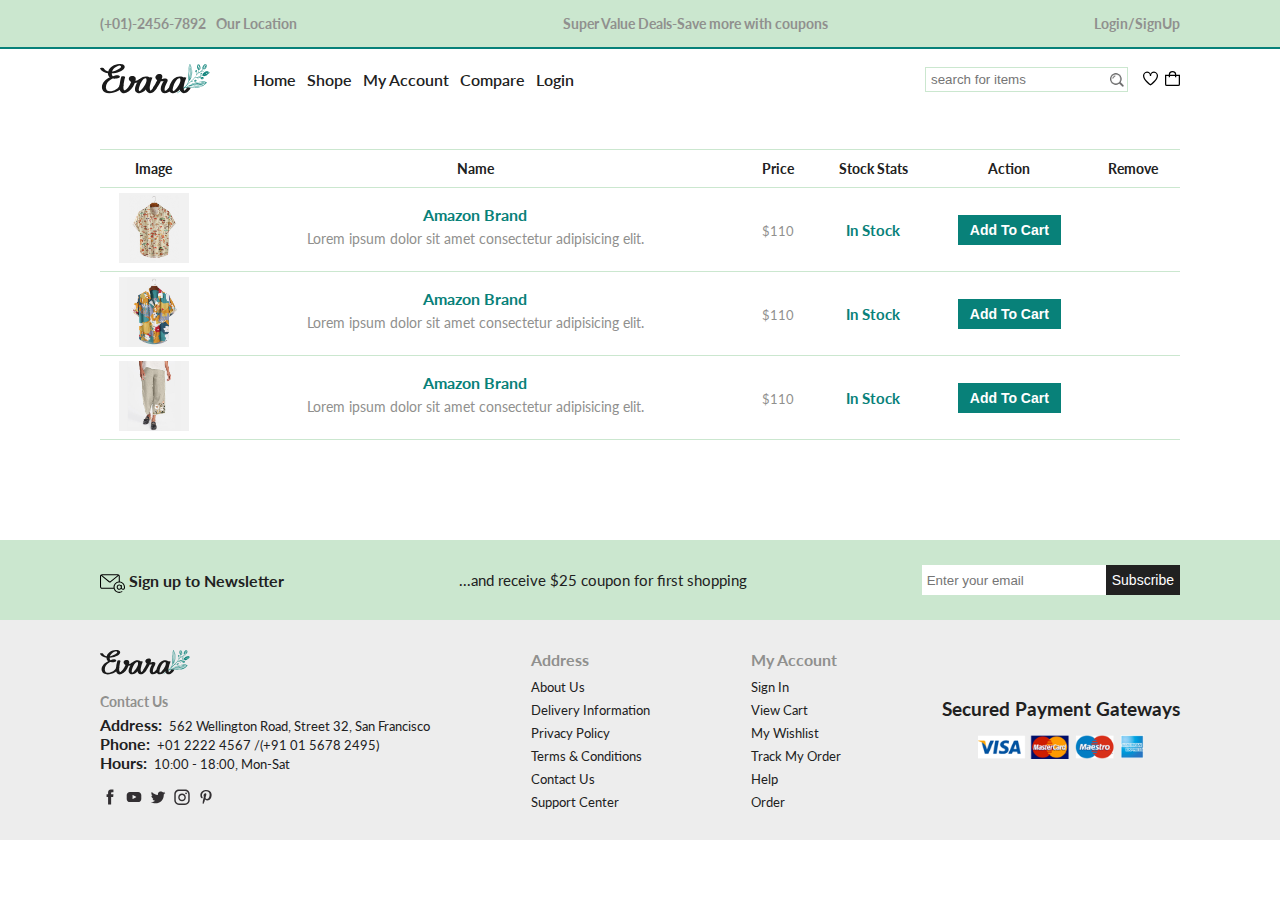
<file: wishlist.html>
<!DOCTYPE html>
<html lang="en">
<head>
  <meta charset="UTF-8">
  <meta name="viewport" content="width=device-width, initial-scale=1.0">
  <title>Ecommerce Website</title>
  <link rel="stylesheet" href="css/master.css">
  <!-- Font Awesome -->
  <link rel="stylesheet" href="https://cdnjs.cloudflare.com/ajax/libs/font-awesome/6.6.0/css/all.min.css" integrity="sha512-Kc323vGBEqzTmouAECnVceyQqyqdsSiqLQISBL29aUW4U/M7pSPA/gEUZQqv1cwx4OnYxTxve5UMg5GT6L4JJg==" crossorigin="anonymous" referrerpolicy="no-referrer">
  <!-- Googel Fonts -->
  <link rel="preconnect" href="https://fonts.googleapis.com">
  <link rel="preconnect" href="https://fonts.gstatic.com" crossorigin>
  <link href="https://fonts.googleapis.com/css2?family=Inter:ital,opsz,wght@0,14..32,100..900;1,14..32,100..900&family=Lato:wght@400;700&family=League+Spartan:wght@100..900&family=Poppins:wght@300;400;500;600&family=Rubik:ital,wght@0,300..900;1,300..900&family=Zen+Dots&display=swap" rel="stylesheet">
</head>
<body>
  <div class="whishlist-page">
    <!-- Start Headr -->
    <div class="headr">
      <!-- Start Part One -->
      <div class="part-one">
        <div class="contanier">
          <div class="contact">
            <span class="number">(+01)-2456-7892</span>
            <span class="location">Our Location</span>
          </div>
          <p>Super Value Deals-Save more with coupons</p>
          <a href="login_signup.html" class="login-signup">Login/SignUp</a>
        </div>
      </div>
      <!-- End Part One -->
      <!-- Start Part Two -->
      <div class="part-two">
        <div class="contanier">
          <div class="logo-links">
            <img src="imgs/logo.svg" class="logo">
            <ul class="links">
              <li><a href="index.html">Home</a></li>
              <li><a href="shop.html">Shope</a></li>
              <li><a href="my_account.html">My Account</a></li>
              <li><a href="compare.html">Compare</a></li>
              <li><a href="login_signup.html">Login</a></li>
            </ul>
          </div>
          <div class="search-icons">
            <div class="search">
              <input type="text" placeholder="search for items">
              <img src="imgs/search.png" class="search-img">
            </div>
            <div class="icons">
              <a href="wishlist.html"><img src="imgs/icon-heart.svg" class="heart"></a>
              <a href="cart.html"><img src="imgs/icon-cart.svg" class="cart"></a>
              <div class="burger-icon">
                <span class="first"></span>
                <span></span>
                <span class="last"></span>
              </div>
            </div>
          </div>
        </div>
      </div>
      <!-- End Part Two -->
    </div>
    <!-- End Headr -->
    <!-- Start Content -->
    <div class="content">
      <div class="contanier">
        <table class="whishlist-cart">
          <thead>
            <tr>
              <td>Image</td>
              <td>Name</td>
              <td>Price</td>
              <td>Stock Stats</td>
              <td>Action</td>
              <td>Remove</td>
            </tr>
          </thead>
          <tbody>
            <tr>
              <td><img src="imgs/product-1-1.jpg"></td>
              <td>
                <h4 class="brand">Amazon Brand</h4>
                <p>Lorem ipsum dolor sit amet consectetur adipisicing elit.</p>
              </td>
              <td>
                <span class="price">$110</span>
              </td>
              <td>
                <span class="stock">In Stock</span>
              </td>
              <td>
                <button class="buttons">Add To Cart</button>
              </td>
              <td>
                <i class="fa-solid fa-trash-can padding-border"></i>
              </td>
            </tr>
            <tr>
              <td><img src="imgs/product-2-1.jpg"></td>
              <td>
                <h4 class="brand">Amazon Brand</h4>
                <p>Lorem ipsum dolor sit amet consectetur adipisicing elit.</p>
              </td>
              <td>
                <span class="price">$110</span>
              </td>
              <td>
                <span class="stock">In Stock</span>
              </td>
              <td>
                <button class="buttons">Add To Cart</button>
              </td>
              <td>
                <i class="fa-solid fa-trash-can padding-border"></i>
              </td>
            </tr>
            <tr>
              <td><img src="imgs/product-4-1.jpg"></td>
              <td>
                <h4 class="brand">Amazon Brand</h4>
                <p>Lorem ipsum dolor sit amet consectetur adipisicing elit.</p>
              </td>
              <td>
                <span class="price">$110</span>
              </td>
              <td>
                <span class="stock">In Stock</span>
              </td>
              <td>
                <button class="buttons">Add To Cart</button>
              </td>
              <td>
                <i class="fa-solid fa-trash-can padding-border"></i>
              </td>
            </tr>
          </tbody>
        </table>
      </div>
    </div>
    <!-- End Content -->
    <!-- Start Subscribe -->
    <div class="subscribe">
      <div class="contanier">
        <a href=""><img src="imgs/icon-email.svg"> Sign up to Newsletter</a>
        <span>...and receive $25 coupon for first shopping</span>
        <form class="subscribe-form">
          <input type="email" placeholder="Enter your email">
          <input type="submit" value="Subscribe">
        </form>
      </div>
    </div>
    <!-- End Subscribe -->
    <!-- Start Footer -->
    <div class="footer">
      <div class="contanier">
        <div class="contact-follow">
          <img src="imgs/logo.svg" class="logo">
          <ul class="contact">
            <span class="title">Contact Us</span>
            <li><span>Address: </span>562 Wellington Road, Street 32, San Francisco</li>
            <li><span>Phone: </span>+01 2222 4567 /(+91 01 5678 2495)</li>
            <li><span>Hours: </span>10:00 - 18:00, Mon-Sat</li>
          </ul>
          <div class="follow">
            <a href=""><img src="imgs/icon-facebook.svg"></a>
            <a href=""><img src="imgs/icon-youtube.svg"></a>
            <a href=""><img src="imgs/icon-twitter.svg"></a>
            <a href=""><img src="imgs/icon-instagram.svg"></a>
            <a href=""><img src="imgs/icon-pinterest.svg"></a>
          </div>
        </div>
        <ul class="address same-ul">
          <span class="title">Address</span>
          <li><a href="">About Us</a></li>
          <li><a href="">Delivery Information</a></li>
          <li><a href="">Privacy Policy</a></li>
          <li><a href="">Terms & Conditions</a></li>
          <li><a href="">Contact Us</a></li>
          <li><a href="">Support Center</a></li>
        </ul>
        <ul class="my-account same-ul">
          <span class="title">My Account</span>
          <li><a href="">Sign In</a></li>
          <li><a href="">View Cart</a></li>
          <li><a href="">My Wishlist</a></li>
          <li><a href="">Track My Order</a></li>
          <li><a href="">Help</a></li>
          <li><a href="">Order</a></li>
        </ul>
        <div class="payment">
          <h3>Secured Payment Gateways</h3>
          <a href=""><img src="imgs/payment-method.png"></a>
        </div>
      </div>
    </div>
    <!-- End Footer -->
  </div>

  <script src="js/main.js"></script>
</body>
</html>
</file>
<file: css/master.css>
/* Start Global Rules */
* {
  -webkit-box-sizing: border-box;
  -moz-box-sizing: border-box;
  box-sizing: border-box;
}
:root{
  --first-color: hsl(176, 88%, 27%);
  --first-color-alt: hsl(129, 44%, 94%);
  --second-color: hsl(34, 94%, 87%);
  --title-color: hsl(0, 0%, 13%);
  --text-color: hsl(154, 13%, 32%);
  --text-color-light: hsl(60, 1%, 56%);
  --body-color: hsl(0, 0%, 100%);
  --container-color: hsl(0, 0%, 93%);
  --border-color: hsl(129, 36%, 85%);
  --border-color-alt: hsl(123, 15%, 90%);
  --first-font: "Lato", sans-serif;
  --second-font: "League Spartan", sans-serif;
  --font-weight-400: 400;
  --font-weight-500: 500;
  --font-weight-600: 600;
  --font-weight-700: 700;
  --transition-duration: 0.4s;
}
body{
  margin: 0;
  background-color: var(--body-color);
  font-family: "Lato",sans-serif;
}
html {
  scroll-behavior: smooth;
}
::-webkit-scrollbar {
  width: 12px;
}
::-webkit-scrollbar-track {
  background-color: var(--body-color);
}
::-webkit-scrollbar-thumb {
  background-color: var(--first-color);
}
ul{
  list-style: none;
  padding-left: 0;
  margin: 0;
}
input,
textarea{
  outline: none;
}
input,
textarea:focus{
  border: none;
}
a{
  text-decoration: none;
}
.contanier{
  margin: 0 100px;
}
@media (max-width: 992px){
  .contanier{
    margin: 0 70px;
  }
}
@media (max-width: 767px){
  .contanier{
    margin: 0 15px;
  }
}
/* Same Swiper And Css Formats For More Than Section */
.title{
  display: flex;
  justify-content: space-between;
  padding: 0 5px;
}
.title span{
  font-size: 17px;
  color: var(--first-color);
  font-weight: 700;
}
.title span span{
  color: var(--title-color);
  margin-left: 5px;
}
.title .next-prev{
  display: flex;
  flex-direction: row-reverse;
  position: relative;
  width: 65px;
  height: 30px;
  gap: 7px;
}
.title .next-prev .swiper-button-next-one,
.title .next-prev .swiper-button-prev-one,
.title .next-prev .swiper-button-next-two,
.title .next-prev .swiper-button-prev-two{
  position: relative;
  margin: 0;
  width: 25px;
  height: 25px;
  background-color: var(--border-color);
  padding: 5px 10px;
  border-radius: 6px;
  cursor: pointer;
}
.title .next-prev .swiper-button-next-one.swiper-button-disabled,
.title .next-prev .swiper-button-prev-one.swiper-button-disabled,
.title .next-prev .swiper-button-next-two.swiper-button-disabled,
.title .next-prev .swiper-button-prev-two.swiper-button-disabled{
  opacity: 0.4;
}
.title .next-prev .swiper-button-next-one,
.title .next-prev .swiper-button-next-two{
  right: 0;
}
.title .next-prev .swiper-button-next-one::after,
.title .next-prev .swiper-button-next-two::after{
  content: "\f105";
}
.title .next-prev .swiper-button-prev-one::after,
.title .next-prev .swiper-button-prev-two::after{
  content: "\f104";
}
.title .next-prev .swiper-button-next-one::after,
.title .next-prev .swiper-button-prev-one::after,
.title .next-prev .swiper-button-next-two::after,
.title .next-prev .swiper-button-prev-two::after{
  font-family: "Font Awesome 6 Free";
  position: absolute;
  top: 50%;
  left: 50%;
  transform: translate(-50%, -50%);
  font-size: 13px;
  font-weight: 900;
  color: var(--first-color);
}
.title .next-prev .swiper-button-prev-one,
.title .next-prev .swiper-button-prev-two{
  left: 0;
  cursor: pointer;
}
.box-of-sections{
  background-color: var(--body-color);
  box-shadow: 0 0 5px hsl(0deg 0% 13% / 33%);
  padding: 10px;
  border-radius: 7px;
  position: relative;
}
.box-of-sections:hover > .icons{
  display: flex;
  transition: var(--transition-duration);
}
.box-of-sections .icons{
  position: absolute;
  top: 26%;
  left: 50%;
  transform: translateX(-50%);
  display: none;
  gap: 7px;
}
.box-of-sections .icons i{
  background-color: var(--border-color);
  padding: 7px;
  border-radius: 50%;
  color: var(--title-color);
  font-size: 14px;
  cursor: pointer;
  position: relative;
}
.box-of-sections .icons i:hover{
  background-color: var(--first-color);
  color: var(--body-color)!important;
  transition: var(--transition-duration);
}
.box-of-sections .icons i::after,
.box-of-sections .cart::after{
  position: absolute;
  font-family: var(--first-font);
  width: fit-content;
  height: 25px;
  background-color: var(--first-color);
  transform: translateX(-7px);
  font-size: 13px;
  font-weight: var(--font-weight-700);
  color: var(--body-color);
  white-space: nowrap;
  padding: 5px;
  top: -30px;
  opacity: 0;
}
.box-of-sections .icons i:hover::after,
.box-of-sections .cart:hover::after{
  opacity: 1;
  top: -40px;
  transition: var(--transition-duration);
}
.box-of-sections .icons i:first-of-type::after{
  content: "View";
  left: 2px;
  clip-path: polygon(0% 0%, 100% 0%, 100% 75%, 65% 75%, 50% 100%, 35% 75%, 0% 75%);
}
.box-of-sections .icons i:nth-of-type(2)::after{
  content: "Add To Wishlist";
  left: -30px;
  clip-path: polygon(0% 0%, 100% 0%, 100% 75%, 58% 75%, 50% 100%, 42% 75%, 0% 75%);
}
.box-of-sections .icons i:last-of-type::after{
  content: "Compare";
  left: -10px;
  clip-path: polygon(0% 0%, 100% 0%, 100% 75%, 62% 75%, 50% 100%, 38% 75%, 0% 75%);
}
.box-of-sections .section{
  position: absolute;
  top: 20px;
  left: 20px;
  background-color: var(--second-color);
  padding: 3px 7px;
  border-radius: 7px;
  color: var(--first-color);
  font-size: 12px;
}
.box-of-sections .product-picture{
  width: 100%;
  background-size: cover;
  background-position: center;
  border-radius: 7px;
  overflow: hidden;
  transition: 1s;
}
.box-of-sections .product-picture img{
  width: 100%;
}
.box-of-sections .product-picture img:first-of-type{
  display: block;
}
.box-of-sections .product-picture img:last-of-type{
  display: none;
}
.box-of-sections .product-picture:hover img:first-of-type{
  display: none;
}
.box-of-sections .product-picture:hover img:last-of-type{
  display: block;
} 
.box-of-sections .type{
  position: relative;
  top: 5px;
  font-size: 14px;
  color: var(--text-color-light);
}
.box-of-sections h2{
  margin: 10px 0 5px;
  font-size: 19px;
  color: var(--first-color);
}
.box-of-sections .stars{
  display: flex;
  gap: 3px;
  margin: 0 0 10px;
}
.box-of-sections .stars i{
  font-size: 11px;
  color: orange;
}
.box-of-sections .price{
  display: flex;
  align-items: center;
  gap: 5px;
}
.box-of-sections .price .new-price{
  font-size: 15px;
  font-weight: var(--font-weight-700);
  color: var(--first-color)
}
.box-of-sections .price .old-price{
  font-size: 13px;
  color: var(--text-color-light);
  text-decoration: line-through;
}
.box-of-sections .cart{
  position: absolute;
  bottom: 15px;
  right: 35px;
  width: 24px;
  height: 24px;
  border-radius: 50%;
  background-color: var(--first-color-alt);
  display: flex;
  align-items: center;
  justify-content: center;
  cursor: pointer;
}
.box-of-sections .cart.active{
  background-color: var(--first-color);
}
.box-of-sections .cart::after{
  content: "Add To Cart";
  left: -20px;
  clip-path: polygon(0% 0%, 100% 0%, 100% 75%, 59% 75%, 50% 100%, 41% 75%, 0% 75%);
}
.box-of-sections .cart img{
  width: 13px;
}
/* End Global Rules */
/* Start Headr */
/* Start Part One */
.headr .part-one{
  background-color: var(--border-color);
  border-bottom: 2px solid var(--first-color);
  padding: 15px 0;
}
@media (max-width: 767px){
  .headr .part-one{
    display: none;
  }
}
.headr .part-one .contanier{
  display: flex;
  align-items: center;
  justify-content: space-between;
  font-size: 14px;
  color: var(--text-color-light);
  font-weight: var(--font-weight-700);
}
.headr .part-one .contanier .contact{
  display: flex;
  gap: 10px;
}
.headr .part-one .contanier p{
  margin: 0;
}
.headr .part-one .contanier a{
  color: var(--text-color-light);
}
.headr .part-one .contanier a:hover{
  color: var(--first-color);
  transition: var(--transition-duration);
}
/* End Part One */
/* Start Part Two */
.headr .part-two{
  padding: 15px 0;
  background-color: transparent;
  position: absolute;
  width: 100%;
}
.headr .part-two .contanier{
  display: flex;
  align-items: center;
  justify-content: space-between;
}
.headr .part-two .contanier .logo-links{
  display: flex;
  align-items: center;
  gap: 40px;
}
.headr .part-two .contanier .logo-links .logo{
  width: 110px;
  z-index: 60;
}
.headr .part-two .contanier .logo-links .links{
  display: flex;
  gap: 5px;
  height: 100%;
}
@media (max-width: 992px){
  .headr .part-two .contanier .logo-links .links{
    position: fixed;
    right: 70px;
    top: 100px;
    flex-direction: column;
    background-color: var(--first-color-alt);
    padding: 0;
    overflow: hidden;
    height: 0;
    z-index: 50;
  }
  .headr .part-two .contanier .logo-links .links li:hover{
    transform: translateX(5px);
    transition: var(--transition-duration);
  }
}
@media (max-width: 767px){
  .headr .part-two .contanier .logo-links .links{
    top: 50px;
    right: 15px;
  }
}
@media (max-width: 500px){
  .headr .part-two .contanier .logo-links .links{
    width: 100%;
    height: 100%;
    right: -100%;
    top: 0;
    justify-content: center;
    gap: 20px;
    padding-left: 20px;
  }
}
.headr .part-two .contanier .logo-links .links li{
  padding: 3px;
}
.headr .part-two .contanier .logo-links .links li.active a{
  color: var(--first-color);
}
.headr .part-two .contanier .logo-links .links li:hover a{
  color: var(--first-color);
  transition: var(--transition-duration);
}
.headr .part-two .contanier .logo-links .links li a{
  font-size: 16px;
  color: var(--title-color);
  font-weight: var(--font-weight-600);
}
.headr .part-two .contanier .search-icons{
  display: flex;
  align-items: center;
  gap: 15px;
}
.headr .part-two .contanier .search-icons .search{
  display: flex;
  align-items: center;
  border: 1px solid var(--border-color);
  padding: 3px;
  background-color: var(--body-color);
}
@media (max-width: 500px){
  .headr .part-two .contanier .search-icons .search{
    position: fixed;
    top: 25%;
    right: -100%;
    transform: translateX(50%);
    z-index: 60;
  }
}
.headr .part-two .contanier .search-icons .search img{
  width: 14px;
}
.headr .part-two .contanier .search-icons .icons{
  display: flex;
  align-items: center;
  gap: 7px;
}
.headr .part-two .contanier .search-icons .icons .heart,
.headr .part-two .contanier .search-icons .icons .cart{
  width: 15px;
  cursor: pointer;
}
.headr .part-two .contanier .search-icons .icons .burger-icon{
  width: 24px;
  height: 24px;
  overflow: hidden;
  display: none;
  flex-direction: column;
  justify-content: space-around;
  cursor: pointer;
}
@media (max-width: 992px){
  .headr .part-two .contanier .search-icons .icons .burger-icon{
    display: flex;
    position: relative;
    z-index: 60;
  }
}
.headr .part-two .contanier .search-icons .icons .burger-icon span{
  height: 4px;
  background-color: var(--first-color);
}
.headr .part-two .contanier .search-icons .icons .burger-icon span:first-of-type,
.headr .part-two .contanier .search-icons .icons .burger-icon span:last-of-type{
  width: 60%;
}
.headr .part-two .contanier .search-icons .icons .burger-icon span:nth-of-type(2){
  width: 100%;
}
.headr .part-two .contanier .search-icons .icons .burger-icon span:last-of-type{
  align-self: flex-end;
}
/* End Part Two */
/* End Headr */
/* Start Home Page */

/* Start Landing-Section */
.landing-section{
  padding: 140px 0;
}
.landing-section .contanier{
  display: flex;
  align-items: center;
}
@media (max-width: 767px){
  .landing-section .contanier{
    flex-direction: column;
    text-align: center;
    gap: 30px;
  }
}
.landing-section .contanier .text,
.landing-section .contanier .landing-picture{
  width: 50%;
}
@media (max-width: 767px){
  .landing-section .contanier .text,
  .landing-section .contanier .landing-picture{
    width: 100%;
  }
}
.landing-section .contanier .text h4{
  font-size: 16px;
  color: var(--text-color);
  font-weight: 700;
  margin: 0;
}
.landing-section .contanier .text h2{
  margin: 10px 0 0;
  font-size: 30px;
  color: var(--title-color);
}
.landing-section .contanier .text h1{
  margin: 0;
  font-size: 45px;
  color: var(--first-color);
}
@media (min-width: 1030px){
  .landing-section .contanier .text h2{
    font-size: 40px;
  }
  .landing-section .contanier .text h1{
    font-size: 60px;
  }
}
.landing-section .contanier .text p{
  margin: 5px 0 20px;
  color: var(--text-color);
  font-size: 15px;
}
.buttons{
  border: 2px solid var(--first-color);
  background-color: var(--first-color);
  color: var(--body-color);
  padding: 7px 15px;
  font-size: 15px;
  font-weight: 600;
  cursor: pointer;
}
.buttons:hover{
  background-color: var(--body-color);
  color: var(--title-color);
  transition: var(--transition-duration);
}
.landing-section .contanier .landing-picture img{
  width: 100%;
}
/* End Landing-Section */
/* Start Popular Categories */
.popular-categories{
  padding: 0 0 40px;
}
.popular-categories .contanier .content{
  padding: 5px;
}
.popular-categories .contanier .content .swiper-wrapper .box{
  background-color: var(--body-color);
  padding: 7px;
  box-shadow: 0 0 5px hsl(0deg 0% 13% / 33%);
  border-radius: 7px;
  text-align: center;
}
.popular-categories .contanier .content .swiper-wrapper .box img{
  width: 100%;
  border-radius: 7px;
}
.popular-categories .contanier .content .swiper-wrapper .box span{
  color: var(--first-color);
  font-size: 14px;
}
/* End Popular Categories */
/* Start Sections*/
.sections{
  padding: 30px 0;
}
.sections .contanier ul{
  display: flex;
  gap: 5px;
  margin: 0 0 20px;
}
.sections .contanier ul li{
  background-color: var(--container-color);
  padding: 7px 15px;
  color: var(--title-color);
  font-size: 15px;
  font-weight: var(--font-weight-700);
  cursor: pointer;
}
.sections .contanier ul li.active{
  color: var(--first-color);
  background-color: var(--second-color);
}
.sections .contanier ul li:hover{
  color: var(--first-color);
  background-color: var(--second-color);
  transition: var(--transition-duration);
}
.sections .contanier .content{
  display: grid;
  grid-template-columns: repeat(auto-fill, minmax(250px, 1fr));
  gap: 10px;
}
/* End Sections */
/* Start Deal */
.deal{
  padding: 20px 0;
}
.deal .contanier{
  display: grid;
  grid-template-columns: repeat(2, calc(50% - 10px));
  gap: 20px;
}
@media (max-width: 767px){
  .deal .contanier{
    grid-template-columns: repeat(1, 1fr);
  }
}
.deal .contanier .box{
  background-position: right;
  background-size: cover;
  padding: 30px 15px;
}
.deal .contanier .box:first-of-type{
  background-image: url(../imgs/deals-1.jpg);
}
.deal .contanier .box:last-of-type{
  background-image: url(../imgs/product-12-2.jpg);
}
.deal .contanier .box h3{
  margin: 0 0 5px;
  color: var(--first-color);
  font-size: 20px;
}
.deal .contanier .box .type-off{
  color: var(--text-color-light);
  font-size: 13px;
}
.deal .contanier .box p{
  margin: 10px 0;
  max-width: 60%;
  color: var(--text-color);
  line-height: 1.5;
}
.deal .contanier .box .new-price{
  font-size: 15px;
  color: red;
  font-weight: var(--font-weight-700);
}
.deal .contanier .box .new-price .old-price{
  font-size: 13px;
  color: var(--text-color-light);
  font-weight: var(--font-weight-400);
  margin-left: 8px;
  text-decoration: line-through;
}
.deal .contanier .box .time{
  margin: 10px 0 20px;
}
.deal .contanier .box .time .title{
  font-size: 14px;
  color: var(--title-color);
  font-weight: var(--font-weight-600);
}
.deal .contanier .box .time .content{
  width: fit-content;
  display: flex;
  align-items: center;
  gap: 10px;
  margin-top: 5px
}
.deal .contanier .box .time .content .box-time{
  display: flex;
  flex-direction: column;
  width: 40px;
  gap: 5px;
}
.deal .contanier .box .time .content .box-time .number{
  background-color: var(--first-color);
  color: var(--body-color);
  font-size: 14px;
  width: 40px;
  height: 35px;
  display: flex;
  align-items: center;
  justify-content: center;
}
.deal .contanier .box .time .content .box-time .type-number{
  font-size: 14px;
  font-weight: var(--font-weight-700);
  color: var(--title-color);
  text-align: center;
}
.deal .contanier .buttons:hover{
  background-color: transparent;
}
/* End Deal */
/* Start New Arrivals */
.new-arrivals{
  padding: 30px 0;
}
.new-arrivals .contanier .content{
  padding: 5px;
}
/* End New Arrivals */
/* Start Product Sections */
.product-sections{
  padding: 30px 0;
}
.product-sections .contanier{
  display: grid;
  grid-template-columns: repeat(auto-fill, minmax(250px, 1fr));
  align-items: center;
  gap: 10px;
}
.product-sections .contanier .box{
  display: flex;
  flex-direction: column;
}
.product-sections .contanier .box h4{
  margin: 0 0 5px;
  color: var(--title-color);
}
.product-sections .contanier .box .father{
  position: relative;
  height: 2px;
  width: 100%;
  background-color: var(--container-color);
  margin: 0 0 20px;
}
.product-sections .contanier .box .father .child{
  position: absolute;
  width: 20%;
  height: 100%;
  left: 0;
  background-color: var(--first-color);
}
.product-sections .contanier .box .product{
  display: flex;
  align-items: center;
  gap: 15px;
  margin: 0 0 20px;
}
.product-sections .contanier .box .product img{
  width: 80px;
  height: 80px
}
.product-sections .contanier .box .product .details{
  display: flex;
  flex-direction: column;
}
.product-sections .contanier .box .product .details h5{
  margin: 0 0 10px;
  color: var(--first-color);
}
.product-sections .contanier .box .product .details .new-price{
  font-size: 14px;
  font-weight: var(--font-weight-700);
  color: red;
}
.product-sections .contanier .box .product .details .new-price .old-price{
  color: var(--text-color-light);
  font-size: 12px;
  text-decoration: line-through;
  margin-left: 7px;
}
/* End Product Sections */

/* End Home Page */

/* Start Snbscribe */
.subscribe{
  background-color: var(--border-color);
  padding: 25px 0;
}
.subscribe .contanier{
  display: flex;
  align-items: center;
  justify-content: space-between;
  gap: 20px;
  flex-wrap: wrap;
}
.subscribe .contanier a{
  display: flex;
  align-items: center;
  gap: 4px;
  color: var(--title-color);
  font-size: 16px;
  font-weight: var(--font-weight-700);
}
.subscribe .contanier a img{
  width: 25px;
  position: relative;
  top: 3px;
}
.subscribe .contanier span{
  font-size: 15px;
  color: var(--title-color);
}
.subscribe .contanier .subscribe-form{
  display: flex;
  align-items: center;
  height: 30px;
}
.subscribe .contanier .subscribe-form input{
  height: 100%;
}
.subscribe .contanier .subscribe-form input:first-of-type{
  background-color: var(--body-color);
  padding-left: 5px;
}
.subscribe .contanier .subscribe-form input:last-of-type{
  background-color: var(--title-color);
  color: var(--body-color);
  font-size: 14px;
  cursor: pointer;
}
/* End Subscribe */
/* Start Footer */
.footer{
  background-color: var(--container-color);
  padding: 30px 0;
}
.footer .contanier{
  display: flex;
  justify-content: space-between;
  align-items: center;
  gap: 15px;
  flex-wrap: wrap;
}
.footer .contanier .contact-follow .logo{
  width: 90px;
}
.footer .contanier .contact-follow .contact{
  margin: 15px 0;
}
.footer .contanier .contact-follow .contact .title{
  padding: 0;
  color: var(--text-color-light);
  font-size: 14px;
  font-weight: 700;
  margin: 0 0 5px;
}
.footer .contanier .contact-follow .contact li{
  font-size: 13px;
  color: var(--title-color);
}
.footer .contanier .contact-follow .contact li span{
  font-size: 16px;
  font-weight: var(--font-weight-700);
  margin-right: 3px;
}
.footer .contanier .contact-follow .follow img{
  width: 20px;
}
.footer .contanier .same-ul .title{
  padding: 0;
  margin: 0 0 7px;
  font-size: 16px;
  color: var(--text-color-light);
  font-weight: var(--font-weight-700);
}
.footer .contanier .same-ul li:hover{
  transform: translateX(5px);
  transition: var(--transition-duration);
}
.footer .contanier .same-ul li:hover > a{
  color: var(--first-color);
  transition: var(--transition-duration);
}
.footer .contanier .same-ul li:not(:last-of-type){
  margin: 0 0 4px;
}
.footer .contanier .same-ul li a{
  color: var(--title-color);
  font-size: 13px;
}
.footer .contanier .payment{
  text-align: center;
}
.footer .contanier .payment h3{
  margin: 0 0 15px;
  color: var(--title-color);
}
.footer .contanier .payment img{
  width: 70%;
}
/* End Footer */

/* Start Login And Sign up Page */
.login-signup-page .content{
  padding: 110px 0 80px;
}
.login-signup-page .content .contanier{
  display: grid;
  grid-template-columns: 39% 59%;
  gap: 2%;
}
@media (max-width: 767px){
  .login-signup-page .content .contanier{
    grid-template-columns: repeat(1, 100%);
  }
  .login-signup-page .content .contanier .same-form:first-of-type{
    width: 75%;
  }
}
.login-signup-page .content .contanier .same-form{
  height: fit-content;
  border: 1px solid var(--border-color);
  display: flex;
  flex-direction: column;
  padding: 20px;
}
.login-signup-page .content .contanier .same-form h2{
  margin: 0 0 15px;
  color: var(--title-color);
  font-size: 20px;
}
.login-signup-page .content .contanier .same-form input{
  width: 100%;
  height: 30px;
  background-color: var(--body-color);
  border: 1px solid var(--border-color);
  margin: 0 0 15px;
  padding-left: 5px;
}
.login-signup-page .content .contanier .same-form a{
  width: fit-content;
}
/* End Login And Sign up Page */
/* Start My Account Page */
.my-account-page .content{
  padding: 110px 0 80px;
}
.my-account-page .content .contanier{
  display: grid;
  grid-template-columns: 30% 70%;
  gap: 15px;
}
@media (max-width: 767px){
  .my-account-page .content .contanier{
    grid-template-columns: repeat(1,100%);
  }
  .my-account-page .content .contanier .list{
    width: 40%;
  }
}
.my-account-page .content .contanier .list{
  border: 1px solid var(--border-color);
  display: flex;
  flex-direction: column;
}
@media (max-width: 450px){
  .my-account-page .content .contanier .list{
    width: 60%;
  }
}
.my-account-page .content .contanier .list li{
  font-size: 14px;
  font-weight: var(--font-weight-600);
  color: var(--title-color);
  padding: 10px;
  padding-left: 15px;
  cursor: pointer;
}
.my-account-page .content .contanier .list li:not(:last-of-type){
  border-bottom: 1px solid var(--border-color);
}
.my-account-page .content .contanier .list li.my-account-active{
  background-color: var(--first-color);
  color: var(--body-color);
}
.my-account-page .content .contanier .list li i{
  margin-right: 10px;
}
.my-account-page .content .contanier .list-content .box{
  border: 1px solid var(--border-color)
}
.my-account-page .content .contanier .list-content .box h3{
  margin: 0;
  padding: 15px 10px;
  background-color: var(--container-color);
  font-size: 15px;
  color: var(--title-color);
}
.my-account-page .content .contanier .list-content .box h3 span{
  margin-left: 5px;
  color: var(--first-color);
}
.my-account-page .content .contanier .list-content .box form{
  display: flex;
  flex-direction: column;
  gap: 10px;
  padding: 15px;
}
.my-account-page .content .contanier .list-content .box form input{
  border: 1px solid var(--border-color);
  height: 30px;
  padding-left: 5px;
}
.my-account-page .content .contanier .list-content .box form button{
  width: fit-content;
}
.my-account-page .content .contanier .list-content .dashboard{
  display: block;
}
.my-account-page .content .contanier .list-content .dashboard p{
  margin: 0;
  padding: 15px;
  color: var(--title-color);
  font-size: 14px;
  line-height: 1.2;
}
.my-account-page .content .contanier .list-content .order{
  display: none;
}
.my-account-page .content .contanier .list-content .order div{
  margin: 15px;
}
@media (max-width: 500px){
  .my-account-page .content .contanier .list-content .order div{
    overflow-x: scroll;
  }
  .my-account-page .content .contanier .list-content .order div::-webkit-scrollbar{
    height: 6px;
  }
  .my-account-page .content .contanier .list-content .order div::-webkit-scrollbar-thumb{
    background-color: var(--border-color);
  }
  .my-account-page .content .contanier .list-content .order div .order-table{
    min-width: 135% !important;
  }
}
.my-account-page .content .contanier .list-content .order div .order-table{
  min-width: 100%;
  border-spacing: 0;
  border: 1px solid var(--border-color);
}
.my-account-page .content .contanier .list-content .order div .order-table thead tr td{
  padding: 5px;
  font-size: 16px;
  font-weight: var(--font-weight-700);
  color: var(--title-color);
}
.my-account-page .content .contanier .list-content .order div .order-table thead tr td:not(:last-of-type),
.my-account-page .content .contanier .list-content .order div .order-table tbody tr td:not(:last-of-type){
  border-right: 1px solid var(--border-color);
}
.my-account-page .content .contanier .list-content .order div .order-table tbody tr td{
  padding: 5px;
  border-top: 1px solid var(--border-color);
  font-size: 12px;
  color: var(--text-color);
}
.my-account-page .content .contanier .list-content .order div .order-table tbody tr td:last-of-type{
  color: var(--first-color);
  font-weight: var(--font-weight-700);
}
.my-account-page .content .contanier .list-content .update-profile{
  display: none;
}
.my-account-page .content .contanier .list-content .my-address{
  display: none;
}
.my-account-page .content .contanier .list-content .my-address ul{
  padding: 15px;
  display: flex;
  flex-direction: column;
  gap: 5px;
}
.my-account-page .content .contanier .list-content .my-address ul li{
  font-size: 13px;
  color: var(--title-color);
}
.my-account-page .content .contanier .list-content .my-address ul a{
  color: var(--first-color);
  font-weight: 700;
  font-size: 13px;
}
.my-account-page .content .contanier .list-content .change-password{
  display: none;
}
.my-account-page .content .contanier .list-content .logout{
  display: none;
}
/* End My Account Page */

/* Start Shop Page */
.shop-page .content{
  padding: 100px 0;
}
.shop-page .content .contanier h4{
  margin: 0 0 15px;
  color: var(--title-color);
}
.shop-page .content .contanier h4 .count-products{
  color: var(--first-color);
}
.shop-page .content .contanier .products{
  display: grid;
  grid-template-columns: repeat(auto-fill, minmax(250px, 1fr));
  gap: 10px;
}
.shop-page .content .contanier .pages{
  display: flex;
  align-items: center;
  margin: 20px 0 0;
  background-color: var(--container-color);
  width: fit-content;
  border-radius: 7px;
  overflow: hidden;
}
.shop-page .content .contanier .pages li{
  padding: 5px 10px;
  color: var(--title-color);
  font-size: 14px;
  cursor: pointer;
}
.shop-page .content .contanier .pages li:hover{
  background-color: var(--first-color);
  color: var(--body-color);
  transition: var(--transition-duration);
}
.shop-page .content .contanier .pages li.active{
  background-color: var(--first-color);
  color: var(--body-color);
}
/* End Shop Page */

/* Start Product Details */
.product-details-page .content{
  padding: 100px 0;
}
.product-details-page .content .contanier .details{
  display: flex;
  justify-content: space-between;
  gap: 30px;
}
@media (max-width: 767px){
  .product-details-page .content .contanier .details{
    flex-direction: column;
  }
}
.product-details-page .content .contanier .details .pictures{
  display: flex;
  flex-direction: column;
  gap: 10px;
}
.product-details-page .content .contanier .details .pictures .large-pic img{
  width: 100%;
}
@media (max-width: 767px){
  .product-details-page .content .contanier .details .pictures .large-pic img{
    width: 85%;
  }
}
.product-details-page .content .contanier .details .pictures .small-pic{
  display: flex;
  gap: 10px;
}
.product-details-page .content .contanier .details .pictures .small-pic img{
  width: 100px;
  cursor: pointer;
}
.product-details-page .content .contanier .details .picture-details h3{
  margin: 0;
  color: var(--first-color);
}
.product-details-page .content .contanier .details .picture-details p{
  margin: 10px 0 20px;
  color: var(--text-color-light);
  font-size: 14px;
  line-height: 1.2;
}
.product-details-page .content .contanier .details .picture-details ul span{
  font-size: 17px;
  font-weight: var(--font-weight-700);
  color: var(--first-color);
  margin-right: 5px;
}
.product-details-page .content .contanier .details .picture-details .services li{
  margin-bottom: 5px;
  font-size: 14px;
  color: var(--text-color);
}
.product-details-page .content .contanier .details .picture-details .services li i{
  margin-right: 7px;
}
.product-details-page .content .contanier .details .picture-details .color{
  margin: 15px 0 10px;
  display: flex;
  align-items: center;
  gap: 5px;
}
.product-details-page .content .contanier .details .picture-details .color li{
  width: 17px;
  height: 17px;
  border-radius: 50%;
}
.product-details-page .content .contanier .details .picture-details .color li:first-of-type{
  background-color: red;
}
.product-details-page .content .contanier .details .picture-details .color li:nth-of-type(2){
  background-color: black;
}
.product-details-page .content .contanier .details .picture-details .color li:nth-of-type(3){
  background-color: yellow;
}
.product-details-page .content .contanier .details .picture-details .color li:last-of-type{
  background-color: orange;
}
.product-details-page .content .contanier .details .picture-details .size{
  display: flex;
  align-items: center;
  gap: 5px;
  margin: 0 0 10px;
}
.product-details-page .content .contanier .details .picture-details .size li{
  background-color: var(--container-color);
  padding: 4px 7px;
  font-size: 13px;
  font-weight: 700;
  color: var(--title-color);
}
.product-details-page .content .contanier .details .picture-details .box{
  display: flex;
  align-items: center;
  gap: 15px;
  margin: 20px 0 0;
}
.product-details-page .content .contanier .details .picture-details .box .count{
  width: 40px;
  background-color: var(--container-color);
  display: flex;
  justify-content: space-between;
  align-items: center;
  padding: 2px 4px;
}
.product-details-page .content .contanier .details .picture-details .box .count span{
  font-size: 14px;
  color: var(--first-color);
}
.product-details-page .content .contanier .details .picture-details .box .count .up-down{
  display: flex;
  flex-direction: column;
}
.product-details-page .content .contanier .details .picture-details .box .count .up-down i{
  color: var(--first-color);
}
.product-details-page .content .contanier .details .picture-details .box .count .up-down i:hover{
  background-color: var(--border-color);
  transition: var(--transition-duration);
}
.product-details-page .content .contanier .details .picture-details .box i{
  font-size: 14px;
  color: var(--title-color);
  cursor: pointer;
}
.product-details-page .content .contanier .info-reviews{
  margin: 30px 0;
}
.product-details-page .content .contanier .info-reviews .list{
  display: flex;
  align-items: center;
  gap: 10px;
  margin: 10px 0 15px;
}
.product-details-page .content .contanier .info-reviews .list li{
  background-color: var(--container-color);
  padding: 5px 10px;
  color: var(--title-color);
  font-size: 14px;
  font-weight: 700;
  cursor: pointer;
}
.product-details-page .content .contanier .info-reviews .list li.active{
  background-color: var(--second-color);
  color: var(--first-color);
}
.product-details-page .content .contanier .info-reviews .info{
  border: 1px solid var(--border-color);
  display: block;
}
.product-details-page .content .contanier .info-reviews .info .box{
  display: grid;
  grid-template-columns: repeat(2, 50%);
}
.product-details-page .content .contanier .info-reviews .info .box span{
  padding: 7px;
}
.product-details-page .content .contanier .info-reviews .info .box .title{
  color: var(--title-color);
  font-size: 15px;
  font-weight: 700;
  display: block;
}
.product-details-page .content .contanier .info-reviews .info .box .title{
  border-right: 1px solid var(--border-color);
}
.product-details-page .content .contanier .info-reviews .info .box:not(:last-of-type) .title,
.product-details-page .content .contanier .info-reviews .info .box:not(:last-of-type) .title-info{
  border-bottom: 1px solid var(--border-color);
}
.product-details-page .content .contanier .info-reviews .info .box .title-info{
  color: var(--text-color);
  font-size: 13px;
}
.product-details-page .content .contanier .info-reviews .reviews{
  display: none;
}
.product-details-page .content .contanier .info-reviews .reviews .comments .box{
  margin: 0 0 15px;
  display: flex;
  gap: 15px;
  align-items: center;
}
.product-details-page .content .contanier .info-reviews .reviews .comments .box .person{
  display: flex;
  flex-direction: column;
  gap: 5px;
}
.product-details-page .content .contanier .info-reviews .reviews .comments .box .person img{
  width: 55px;
}
.product-details-page .content .contanier .info-reviews .reviews .comments .box .person .name{
  font-size: 12px;
  font-weight: 600;
  color: var(--title-color);
}
.product-details-page .content .contanier .stars{
  display: flex;
  gap: 5px;
}
.product-details-page .content .contanier .stars i{
  color: orange;
  font-size: 10px;
}
.product-details-page .content .contanier .info-reviews .reviews .comments .box .text p{
  margin: 5px 0 0;
  font-size: 13px;
  color: var(--title-color);
}
.product-details-page .content .contanier .info-reviews .reviews .comments .box .text .time{
  color: var(--title-color);
  font-size: 12px;
}
.product-details-page .content .contanier .info-reviews .reviews .your-comment h3{
  margin: 20px 0 5px;
  color: var(--title-color);
}
.product-details-page .content .contanier .info-reviews .reviews .your-comment form{
  margin: 20px 0;
  display: grid;
  grid-template-areas: "one one"
  "two three";
  gap: 10px;
}
@media (max-width: 440px){
  .product-details-page .content .contanier .info-reviews .reviews .your-comment form{
    display: flex;
    flex-direction: column;
  }
}
.product-details-page .content .contanier .info-reviews .reviews .your-comment form textarea{
  grid-area: one;
  border: 1px solid var(--border-color);
  padding: 5px;
  height: 120px;
  resize: none;
}
.product-details-page .content .contanier .info-reviews .reviews .your-comment form input{
  border: 1px solid var(--border-color);
  padding-left: 5px;
  height: 30px;
}
.product-details-page .content .contanier .info-reviews .reviews .your-comment form input:first-of-type{
  grid-area: two;
}
.product-details-page .content .contanier .info-reviews .reviews .your-comment form input:last-of-type{
  grid-area: three;
}
.product-details-page .content .contanier .related-products .related-content{
  display: grid;
  grid-template-columns: repeat(auto-fill, minmax(250px, 1fr));
  gap: 15px;
  margin: 15px 0 0;
}
/* End Product Details */

/* Start Compare Page */
.compare-page .content{
  padding: 100px 0;
}
.compare-page .content .contanier{
  border: 1px solid var(--border-color);
}
.compare-page .content .contanier .flex-box{
  display: flex;
  align-items: center;
}
.compare-page .content .contanier .flex-box:not(:last-of-type){
  border-bottom: 1px solid var(--border-color);
}
.compare-page .content .contanier .flex-box .compare-title{
  min-width: 85px;
  text-align: center;
  color: var(--title-color);
  font-size: 14px;
  font-weight: 700;
  padding: 5px;
}
.compare-page .content .contanier .flex-box > div{
  display: flex;
  flex-grow: 1;
}
@media (max-width: 767px){
  .compare-page .content .contanier .flex-box > div{
    flex-direction: column;
  }
  .compare-page .content .contanier .flex-box > div .padding-border{
    border-left: none;
  }
  .compare-page .content .contanier .flex-box > div .padding-border:not(:last-of-type){
    border-bottom: 1px solid var(--border-color);
  }
  .compare-page .content .contanier .img-box .img-compare img{
    width: 100% !important;
  }
}
.compare-page .content .contanier .flex-box > div .padding-border{
  padding: 10px;
  border-left: 1px solid var(--border-color);
}
.compare-page .content .contanier .img-box .img-compare img{
  width: calc(100% / 3);
}
.compare-page .content .contanier .name-box .name-compare span,
.compare-page .content .contanier .price-box .price-compare span,
.compare-page .content .contanier .description-box .description-compare p,
.compare-page .content .contanier .colors-box .colors-compare ul,
.compare-page .content .contanier .stack-box .stack-compare span,
.compare-page .content .contanier .weight-box .weight-compare span,
.compare-page .content .contanier .dimensions-box .dimensions-compare span,
.compare-page .content .contanier .remove-box .remove-compare i{
  width: 100%;
  text-align: center;
}
.compare-page .content .contanier .name-box .name-compare span{
  color: var(--text-color-light);
  font-size: 14px;
}
.compare-page .content .contanier .price-box .price-compare span{
  color: var(--first-color);
  font-size: 14px;
  font-weight: 700;
}
.compare-page .content .contanier .description-box .description-compare p{
  font-size: 13px;
  color: var(--text-color-light);
  line-height: 1.4;
  margin: 0;
}
.compare-page .content .contanier .colors-box .colors-compare ul{
  display: flex;
  justify-content: center;
  gap: 7px;
}
.compare-page .content .contanier .colors-box .colors-compare ul li{
  width: 20px;
  height: 20px;
  border-radius: 50%;
}
.compare-page .content .contanier .colors-box .colors-compare .first li:first-of-type{
  background-color: red;
}
.compare-page .content .contanier .colors-box .colors-compare .first li:nth-of-type(2){
  background-color: black;
}
.compare-page .content .contanier .colors-box .colors-compare .first li:last-of-type{
  background-color: yellow;
}
.compare-page .content .contanier .colors-box .colors-compare .second li:first-of-type{
  background-color: blue;
}
.compare-page .content .contanier .colors-box .colors-compare .second li:nth-of-type(2){
  background-color: green;
}
.compare-page .content .contanier .colors-box .colors-compare .second li:last-of-type{
  background-color: orange;
}
.compare-page .content .contanier .colors-box .colors-compare .third li:first-of-type{
  background-color: yellow;
}
.compare-page .content .contanier .colors-box .colors-compare .third li:nth-of-type(2){
  background-color: red;
}
.compare-page .content .contanier .colors-box .colors-compare .third li:last-of-type{
background-color: orange;
}
.compare-page .content .contanier .stack-box .stack-compare span,
.compare-page .content .contanier .weight-box .weight-compare span,
.compare-page .content .contanier .dimensions-box .dimensions-compare span{
  color: var(--text-color-light);
  font-size: 14px;
}
.compare-page .content .contanier .remove-box .remove-compare i{
  color: red;
  font-size: 15px;
  cursor: pointer;
}
/* End Compare Page */

/* Start Wishlist Page */
.whishlist-page .content{
  padding: 100px 0;
}
.whishlist-page .content .contanier{
  overflow-x: scroll;
}
.whishlist-page .content .contanier::-webkit-scrollbar{
  height: 6px;
}
.whishlist-page .content .contanier::-webkit-scrollbar-thumb{
  background-color: var(--border-color);
}
.whishlist-cart{
  min-width: 100%;
  border-spacing: 0;
}
@media (max-width: 1029px){
  .whishlist-cart{
    min-width: 980px;
  }
}
.whishlist-cart thead tr td{
  color: var(--title-color);
  font-size: 14px;
  font-weight: 700;
  padding: 10px;
  text-align: center;
  border-top: 1px solid var(--border-color);
  border-bottom: 1px solid var(--border-color);
}
.whishlist-cart tbody tr td{
  text-align: center;
  padding: 5px;
  border-bottom: 1px solid var(--border-color);
}
.whishlist-cart tbody tr td img{
  width: 70px;
}
.whishlist-cart tbody tr td .brand{
  margin: 0;
  text-align: center;
  color: var(--first-color);
}
.whishlist-cart tbody tr td p{
  margin: 5px 0;
  padding: 0 25px;
  color: var(--text-color-light);
  font-size: 14px;
  text-align: center;
  line-height: 1.4;
}
.whishlist-cart tbody tr td .price{
  color: var(--text-color-light);
  font-size: 13px;
}
.whishlist-cart tbody tr td .stock{
  color: var(--first-color);
  font-size: 15px;
  font-weight: var(--font-weight-700);
}
.whishlist-cart tbody tr td .buttons{
  font-size: 14px;
  padding: 5px 10px;
}
.whishlist-cart tbody tr td i{
  color: red;
  font-size: 15px;
  cursor: pointer;
}
/* End Wishlist Page */

/* Start Cart Page */
.cart-page .content{
  padding: 100px 0;
}
.cart-page .content .contanier .table{
  overflow-x: scroll;
}
.cart-page .content .contanier .table::-webkit-scrollbar{
  height: 6px;
}
.cart-page .content .contanier .table::-webkit-scrollbar-thumb{
  background-color: var(--border-color);
}
.whishlist-cart tbody tr td .count{
  width: 40px;
  background-color: var(--container-color);
  display: flex;
  justify-content: space-between;
  align-items: center;
  padding: 2px 4px;
  position: relative;
  left: 50%;
  transform: translateX(-50%);
}
.whishlist-cart tbody tr td .count span{
  font-size: 14px;
  color: var(--first-color);
}
.whishlist-cart tbody tr td .count .up-down{
  display: flex;
  flex-direction: column;
}
.whishlist-cart tbody tr td .count .up-down i{
  color: var(--first-color);
}
.whishlist-cart tbody tr td .subtotal{
  color: var(--first-color);
  font-size: 13px;
}
.cart-page .content .contanier .buttons-box{
  display: flex;
  gap: 10px;
  justify-content: flex-end;
  margin: 10px 0 25px;
}
.cart-page .content .contanier .forms-box{
  margin: 15px 0 0;
  display: grid;
  grid-template-columns: repeat(2,calc(50% - 5px));
  gap: 10px;
}
@media (max-width: 876px){
  .cart-page .content .contanier .forms-box{
    grid-template-columns: repeat(1,100%);
  }
}
.cart-page .content .contanier .forms-box .calculate-forms div span{
  font-size: 15px;
  font-weight: var(--font-weight-700);
  color: var(--title-color);
}
.cart-page .content .contanier .forms-box .calculate-forms div form input[type= "text"]{
  background-color: var(--body-color);
  border: 1px solid var(--border-color);
  height: 30px;
  padding-left: 5px;
  font-size: 13px;
}
.cart-page .content .contanier .forms-box .calculate-forms div form input[type= "submit"]{
  padding: 4px 10px;
  width: fit-content;
}
.cart-page .content .contanier .forms-box .calculate-forms .form-one form{
  margin: 15px 0px;
  display: grid;
  grid-template-areas: "one one one one"
    "two two three three"
    "four empty empty empty";
  gap: 5px;
}
@media (max-width: 420px){
  .cart-page .content .contanier .forms-box .calculate-forms .form-one form{
    display: flex;
    flex-direction: column;
  }
}
.cart-page .content .contanier .forms-box .calculate-forms .form-one form input:first-of-type{
  grid-area: one;
}
.cart-page .content .contanier .forms-box .calculate-forms .form-one form input:nth-of-type(2){
  grid-area: two;
}
.cart-page .content .contanier .forms-box .calculate-forms .form-one form input:nth-of-type(3){
  grid-area: three;
}
.cart-page .content .contanier .forms-box .calculate-forms .form-one form input:last-of-type{
  grid-area: four;
}
.cart-page .content .contanier .forms-box .calculate-forms .form-two form{
  margin: 15px 0px;
  display: flex;
  align-items: center;
  gap: 15px;
}
.cart-page .content .contanier .forms-box .cart-tools{
  border: 1px solid var(--border-color);
  padding: 12px;
  height: fit-content;
  display: flex;
  flex-direction: column;
}
.cart-page .content .contanier .forms-box .cart-tools > span{
  font-size: 15px;
  font-weight: var(--font-weight-700);
  color: var(--first-color);
}
.cart-page .content .contanier .forms-box .cart-tools .table{
  margin: 10px 0;
  border: 1px solid var(--border-color);
  overflow-x: hidden;
}
.cart-page .content .contanier .forms-box .cart-tools .table .tr{
  display: grid;
  grid-template-columns: repeat(2, 50%);
  align-items: center;
}
.cart-page .content .contanier .forms-box .cart-tools .table .tr:not(:last-of-type){
  border-bottom: 1px solid var(--border-color);
}
.cart-page .content .contanier .forms-box .cart-tools .table .tr span{
  padding: 7px 4px;
  font-size: 14px;
  font-weight: var(--font-weight-700);
}
.cart-page .content .contanier .forms-box .cart-tools .table .tr .tr-title{
  border-right: 1px solid var(--border-color);
  color: var(--text-color-light);
}
.cart-page .content .contanier .forms-box .cart-tools .table .tr .value{
  color: var(--first-color);
}
.cart-page .content .contanier .forms-box .cart-tools button{
  width: fit-content;
  align-self: flex-end;
}
/* End Cart Page */

/* Start CheckOut Page */
.checkout-page .content{
  padding: 100px 0;
}
.checkout-page .content .contanier{
  display: grid;
  grid-template-columns: repeat(2, calc(50% - 5px));
  gap: 10px;
}
@media (max-width: 767px){
  .checkout-page .content .contanier{
    grid-template-columns: repeat(1, 100%);
    gap: 50px;
  }
}
.checkout-page .content .contanier .part-one > div > span{
  color: var(--title-color);
  font-size: 14px;
  font-weight: var(--font-weight-700);
}
.checkout-page .content .contanier .part-one .billing-details form{
  display: grid;
  grid-template-columns: repeat(1, 100%);
  gap: 8px;
  margin: 12px 0 0;
}
@media (max-width: 767px){
  .checkout-page .content .contanier .part-one .billing-details form{
    grid-template-columns: repeat(2,calc(50% - 4px));
  }
}
.checkout-page .content .contanier .part-one .billing-details input{
  border: 1px solid var(--border-color);
  padding: 4px;
  font-size: 12px;
}
.checkout-page .content .contanier .part-one .additional-info{
  margin: 20px 0 0;
}
.checkout-page .content .contanier .part-one .additional-info textarea{
  margin: 12px 0 0;
  display: block;
  border: 1px solid var(--border-color);
  width: 100%;
  height: 100px;
  resize: none;
  padding: 4px;
  font-size: 12px;
}
.checkout-page .content .contanier .part-two{
  border: 1px solid var(--border-color);
  padding: 10px;
}
.checkout-page .content .contanier .part-two > div > span{
  color: var(--first-color);
  font-size: 16px;
  font-weight: var(--font-weight-700);
}
.checkout-page .content .contanier .part-two .cart-totals table{
  border: 1px solid var(--border-color);
  margin: 10px 0;
  border-spacing: 0;
  width: 100%;
}
.checkout-page .content .contanier .part-two .cart-totals table td{
  padding: 7px;
  border-bottom: 1px solid var(--border-color);
  text-align: center;
}
.checkout-page .content .contanier .part-two .cart-totals table thead tr td{
  color: var(--title-color);
  font-size: 14px;
  font-weight: 700;
  text-align: center;
}
.checkout-page .content .contanier .part-two .cart-totals table thead tr td:not(:last-of-type){
  border-right: 1px solid var(--border-color);
}
.checkout-page .content .contanier .part-two .cart-totals table tbody tr td:not(:last-of-type){
  border-right: 1px solid var(--border-color);
}
.checkout-page .content .contanier .part-two .cart-totals table tbody tr td img{
  width: 55px;
}
.checkout-page .content .contanier .part-two .cart-totals table tbody tr td h4{
  color: var(--first-color);
  font-size: 14px;
  margin: 0;
}
.checkout-page .content .contanier .part-two .cart-totals table tbody tr td .count{
  color: var(--text-color-light);
  font-size: 13px;
}
.checkout-page .content .contanier .part-two .cart-totals table tbody tr td .price{
  color: var(--title-color);
  font-size: 13px;
}
.checkout-page .content .contanier .part-two .cart-totals table tbody tr td .subtotal,
.checkout-page .content .contanier .part-two .cart-totals table tbody tr td .shipping,
.checkout-page .content .contanier .part-two .cart-totals table tbody tr td .total{
  color: var(--text-color-light);
  font-size: 14px;
  font-weight: var(--font-weight-700);
}
.checkout-page .content .contanier .part-two .cart-totals table tbody tr td .subtotal-value,
.checkout-page .content .contanier .part-two .cart-totals table tbody tr td .shipping-value,
.checkout-page .content .contanier .part-two .cart-totals table tbody tr td .total-value{
  color: var(--first-color);
  font-size: 14px;
}
.checkout-page .content .contanier .part-two .payment{
  margin: 15px 0 0;
}
.checkout-page .content .contanier .part-two .payment .radio{
  margin: 7px 0 20px;
  display: flex;
  flex-direction: column;
  gap: 5px;
}
.checkout-page .content .contanier .part-two .payment .radio div input{
  display: none;
}
.checkout-page .content .contanier .part-two .payment .radio div input:checked + label::before{
  border: 2px solid var(--first-color);
  transition: var(--transition-duration);
}
.checkout-page .content .contanier .part-two .payment .radio div input:checked + label::after{
  display: block;
  transition: var(--transition-duration);
}
.checkout-page .content .contanier .part-two .payment .radio div label{
  color: var(--title-color);
  font-size: 14px;
  font-weight: var(--font-weight-600);
  padding-left: 22px;
  position: relative;
}
.checkout-page .content .contanier .part-two .payment .radio div label::before,
.checkout-page .content .contanier .part-two .payment .radio div label::after{
  content: "";
  position: absolute;
  border-radius: 50%;
  left: 0;
  top: 50%;
}
.checkout-page .content .contanier .part-two .payment .radio div label::before{
  width: 10px;
  height: 10px;
  background-color: transparent;
  border: 2px solid var(--border-color);
  transform: translateY(-50%);
}
.checkout-page .content .contanier .part-two .payment .radio div label::after{
  width: 8px;
  height: 8px;
  background-color: var(--first-color);
  transform: translate(3px, -50%);
  display: none;
}
/* End CheckOut Page */

/* 3 */
</file>
